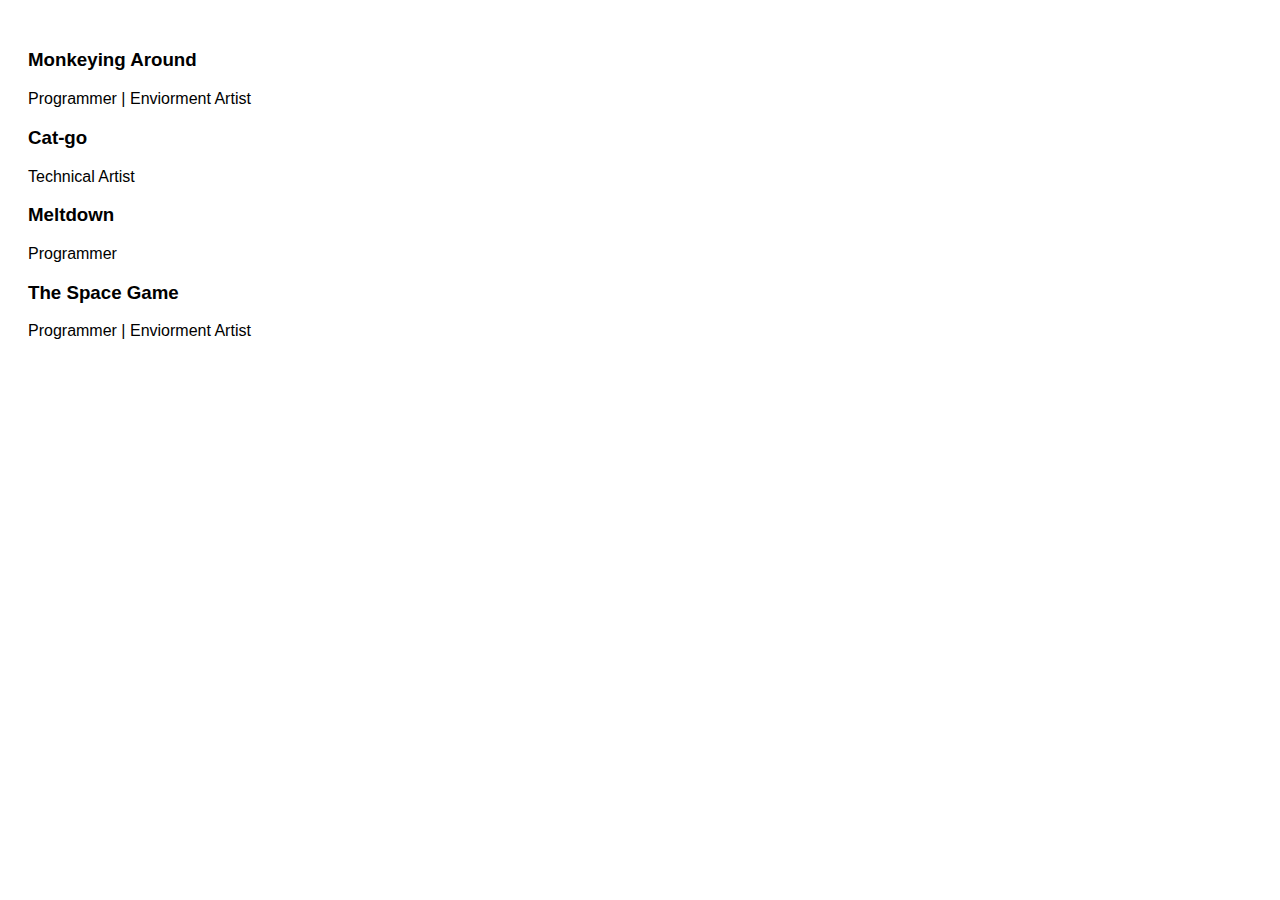
<file: projects.html>
<!DOCTYPE html>
<html lang="en">
<head>
    <meta charset="UTF-8">
    <meta name="viewport" content="width=device-width, initial-scale=1.0">
    <title>Project Details</title>
    <style>
        body {
            font-family: Arial, sans-serif;
            padding: 20px;
        }
        img, video {
            max-width: 100%;
            height: auto;
        }
    </style>
</head>
<body>
    <h1 id="project-title"></h1>
    <p id="project-description"></p>
    <!-- <img id="project-image" alt="Project Image" /> -->
    <!-- <video id="project-video" controls></video> -->

    <script>
   const csvFile = './data/projects.csv'; // Path to your local CSV file

    fetch(csvFile)
    .then(response => response.text())
    .then(csvText => {
        const projects = csvToObjects(csvText); // Parse CSV data into objects
        renderData(projects); // Pass parsed data to render function
    });

    function csvToObjects(csv) {
    const rows = csv.split("\n").filter(row => row.trim() !== ""); // Split into rows and remove empty lines
    const headers = rows[0].split(",").map(header => header.trim()); // Get headers from the first row
    return rows.slice(1).map(row => {
        const values = row.split(",").map(value => value.trim()); // Split row into values
        return headers.reduce((obj, header, index) => {
        obj[header] = values[index]; // Map headers to corresponding values
        return obj;
        }, {});
    });
    }

    function renderData(data) {
    const container = document.getElementById('project-description');
    container.innerHTML = ""; // Clear existing content

    data.forEach(item => {
        console.log("Data: ", data);
        const projectDiv = document.createElement('div');
        projectDiv.className = "project";

        projectDiv.innerHTML = `
        <h3>${item.name}</h3>
        <p>${item.overview}</p>
        <p>${item.roles}</p>
            `;
        container.appendChild(projectDiv);
    });
    }

    </script>
</body>
</html>
</file>
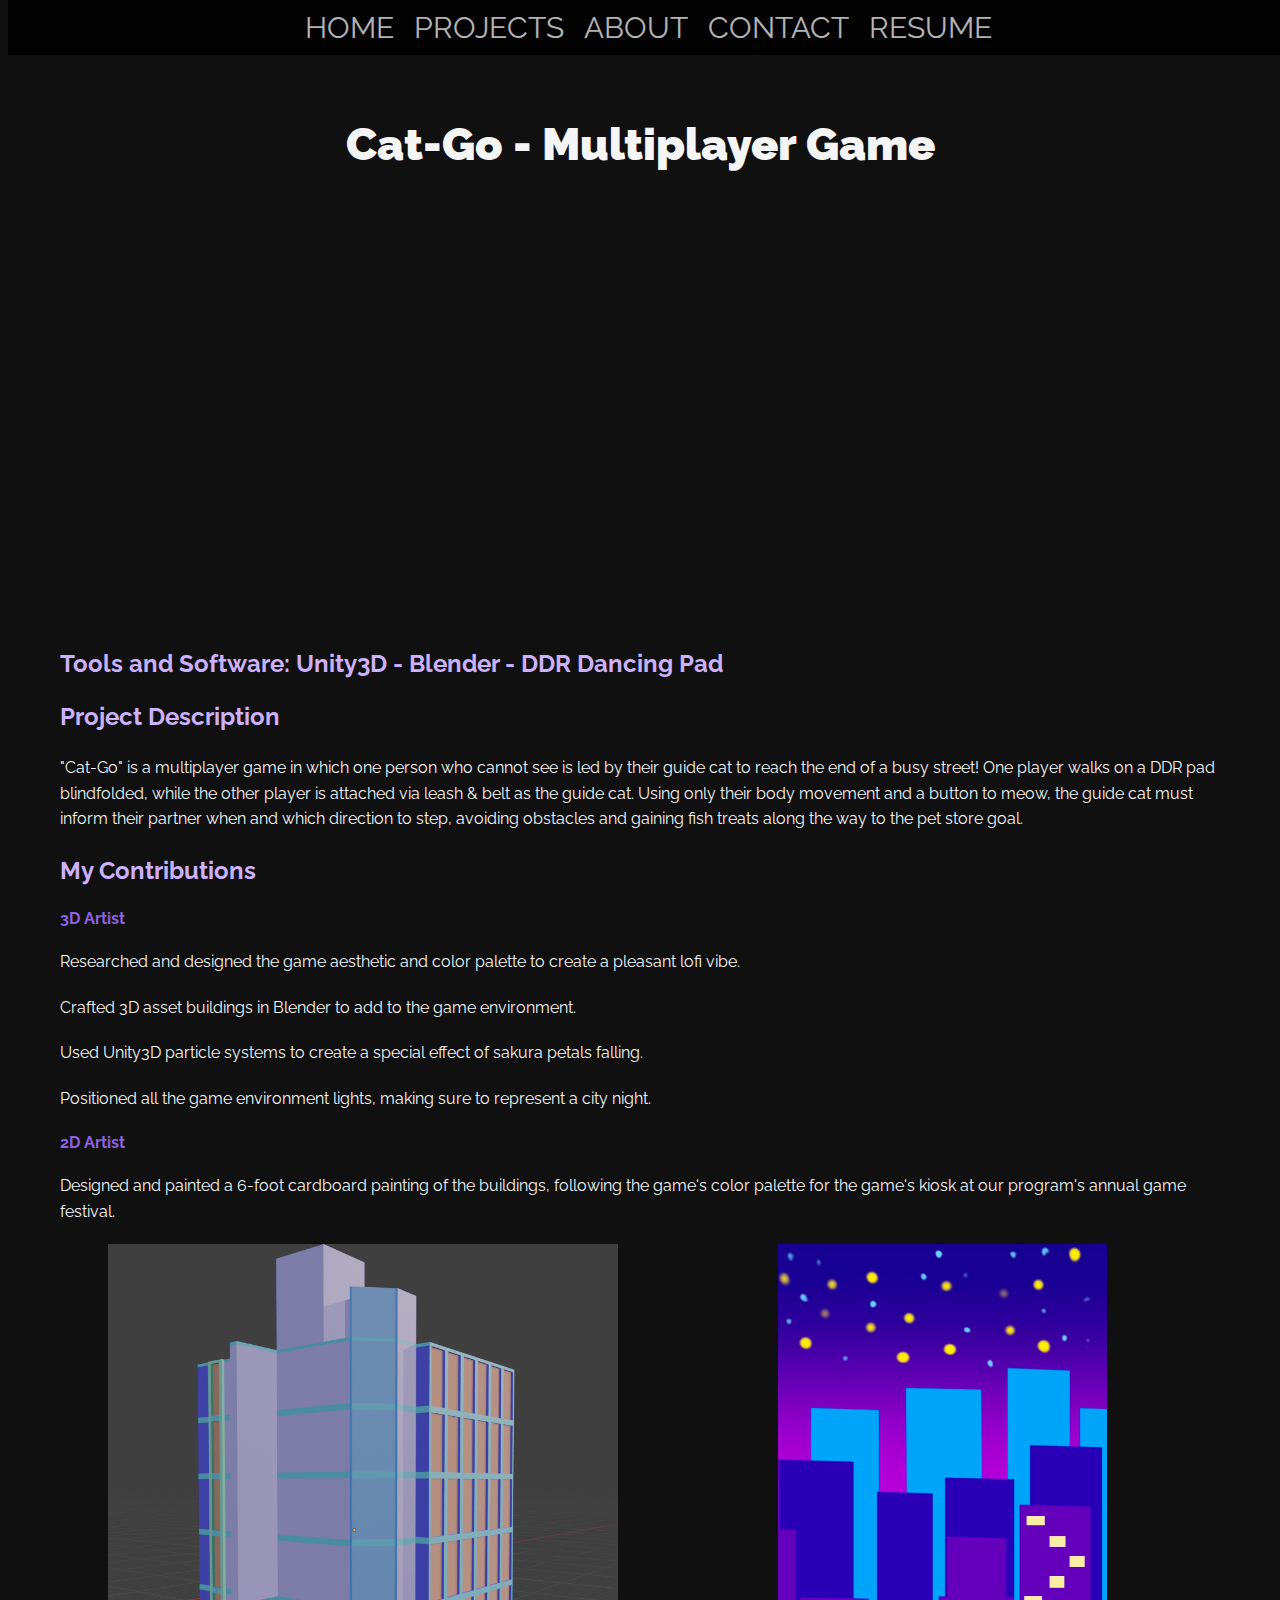
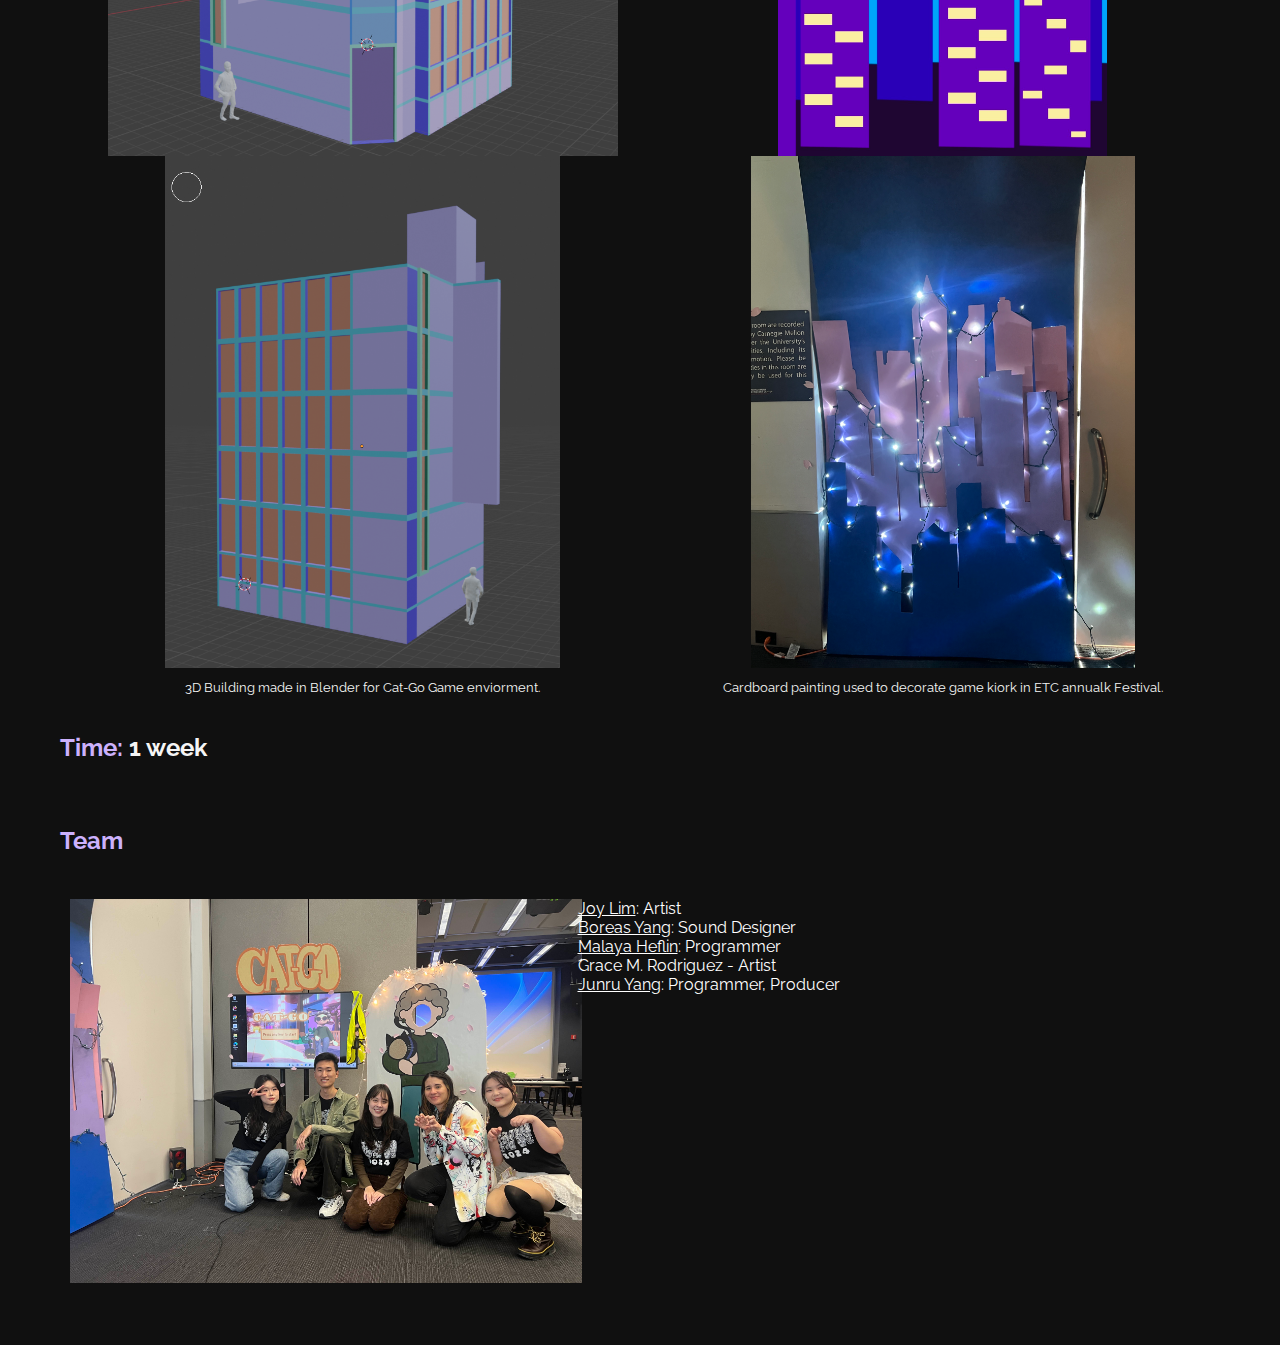
<file: projects/Cat_Go.html>
<!DOCTYPE html>
<html lang="en">
  <head>
    <meta charset="UTF-8" />
    <meta name="viewport" content="width=device-width, initial-scale=1.0" />
    <meta
      name="description"
      content="Grace M Rodriguez-Gomez - Project Page"
    />
    <meta
      name="keywords"
      content="portfolio, projects, game development, technical artist"
    />
    <meta name="author" content="Grace M Rodriguez-Gomez" />
    <title>Cat-Go</title>
    <!-- Favicon -->
    <link rel="icon" type="image/png" href="../images/favicon.png" />
    <!-- Main CSS -->
    <link rel="stylesheet" href="../css/index.css" />
    <!-- Additional CSS for project page -->
     <!-- JS scripts -->
    <script src="../js/index.js"></script>
    <script async src="../js/components/nav-bar.js"></script>
  </head>
  <body>
    <!-- Navigation -->
    <navbar-component></navbar-component>

    <!-- Project Page Content -->
    <div class="project-page">
      <div class="section-header">
        <span class="color">Cat-Go</span> - Multiplayer Game
        <span class="header-caption"></span>
      </div>

      <!-- Video Section -->
      <div class="video-section">
        <div class="iframe-container">
          <iframe class="responsive-iframe" src="https://youtube.com/embed/WN8jeP-bjcA?si=r068iJKS9WujghEy" title="Cat-Go Promo Video" frameborder="0" allow="accelerometer; autoplay; clipboard-write; encrypted-media; gyroscope; picture-in-picture; web-share" referrerpolicy="strict-origin-when-cross-origin" allowfullscreen></iframe>
        </div>
      </div>
      <h3>Tools and Software: <span class="color-white"></span>Unity3D - Blender - DDR Dancing Pad</h3>
      <!-- Project Description -->
      <div class="description-section">
        <h3>Project Description</h3>
        <p>
            "Cat-Go" is a multiplayer game in which one person who cannot see is led by their guide cat to reach the end of a busy street! One player walks on a DDR pad blindfolded, while the other player is attached via leash & belt as the guide cat. Using only their body movement and a button to meow, the guide cat must inform their partner when and which direction to step, avoiding obstacles and gaining fish treats along the way to the pet store goal. 
        </p>
      </div>

      <!-- My Role Section -->
      
      <div class="role-section">
        <h3>My Contributions</h3>
        <h4><span class="color-purple">3D Artist</span> </h4>
        <p>Researched and designed the game aesthetic and color palette to create a pleasant lofi vibe.</p>
        <p>Crafted 3D asset buildings in Blender to add to the game environment.</p>
        <p>Used Unity3D particle systems to create a special effect of sakura petals falling.</p>
        <p>Positioned all the game environment lights, making sure to represent a city night.</p>
        <h4><span class="color-purple">2D Artist</span> </h4>
        <p>Designed and painted a 6-foot cardboard painting of the buildings, following the game's color palette for the game's kiosk at our program's annual game festival.</p>
      </div>  
       <div class="project-page-media">
        <div class="project-page-images">
            <img src="../images/projects/Cat-Go/building1.png" alt="3D Building made in Blender">
            <img src="../images/projects/Cat-Go/building2.png" alt="3D Building made in Blender">
            <p>3D Building made in Blender for Cat-Go Game enviorment.</p>
        </div>  
          <div class="project-page-images">
            <img src="../images/projects/Cat-Go/DecorationDraft.jpg" alt="Draft ">
            <img src="../images/projects/Cat-Go/BackgroundArt.JPG" alt="3D Building made in Blender">
            <p>Cardboard painting used to decorate game kiork in ETC annualk Festival.</p>
        </div> 
      </div>

    <div class="video-section">
        <!-- <div class="iframe-container">
          <iframe class="responsive-iframe" src="https://youtube.com/embed/A2MrkH7yo_s?si=7t922TIZjXifL5yO" title="Cat-Go Play Through" frameborder="0" allow="accelerometer; autoplay; clipboard-write; encrypted-media; gyroscope; picture-in-picture; web-share" referrerpolicy="strict-origin-when-cross-origin" allowfullscreen></iframe>
        </div> -->
    </div>
    <h3>Time: <span class="color-white">1 week</span></h3>
      <!-- Team Section 
       TODO: Fix Team style and margin
      -->


      <div class="team-section">
        <h3>Team</h3>
          <div class="project-team-members">  
            <div class="project-page-image">
                <img src="../images/projects/Cat-Go/TeamPhoto.jpg" alt="Team Photo">
            </div>
            <ul>
              <li><a href="https://www.linkedin.com/in/joylimljx/">Joy Lim</a>: Artist</li>
              <li><a href="https://bobogameorg.wordpress.com/">Boreas Yang</a>: Sound Designer</li>
              <li><a href="https://malayaheflin.github.io/">Malaya Heflin</a>: Programmer</li>
              <li>Grace M. Rodriguez - Artist</li>
              <li><a href="https://www.linkedin.com/in/junru-yang-etcgrad2026/">Junru Yang</a>: Programmer, Producer</li>
            </ul>
          </div>
      </div>
  </div>
  </div>
  </body>
</html>
</file>
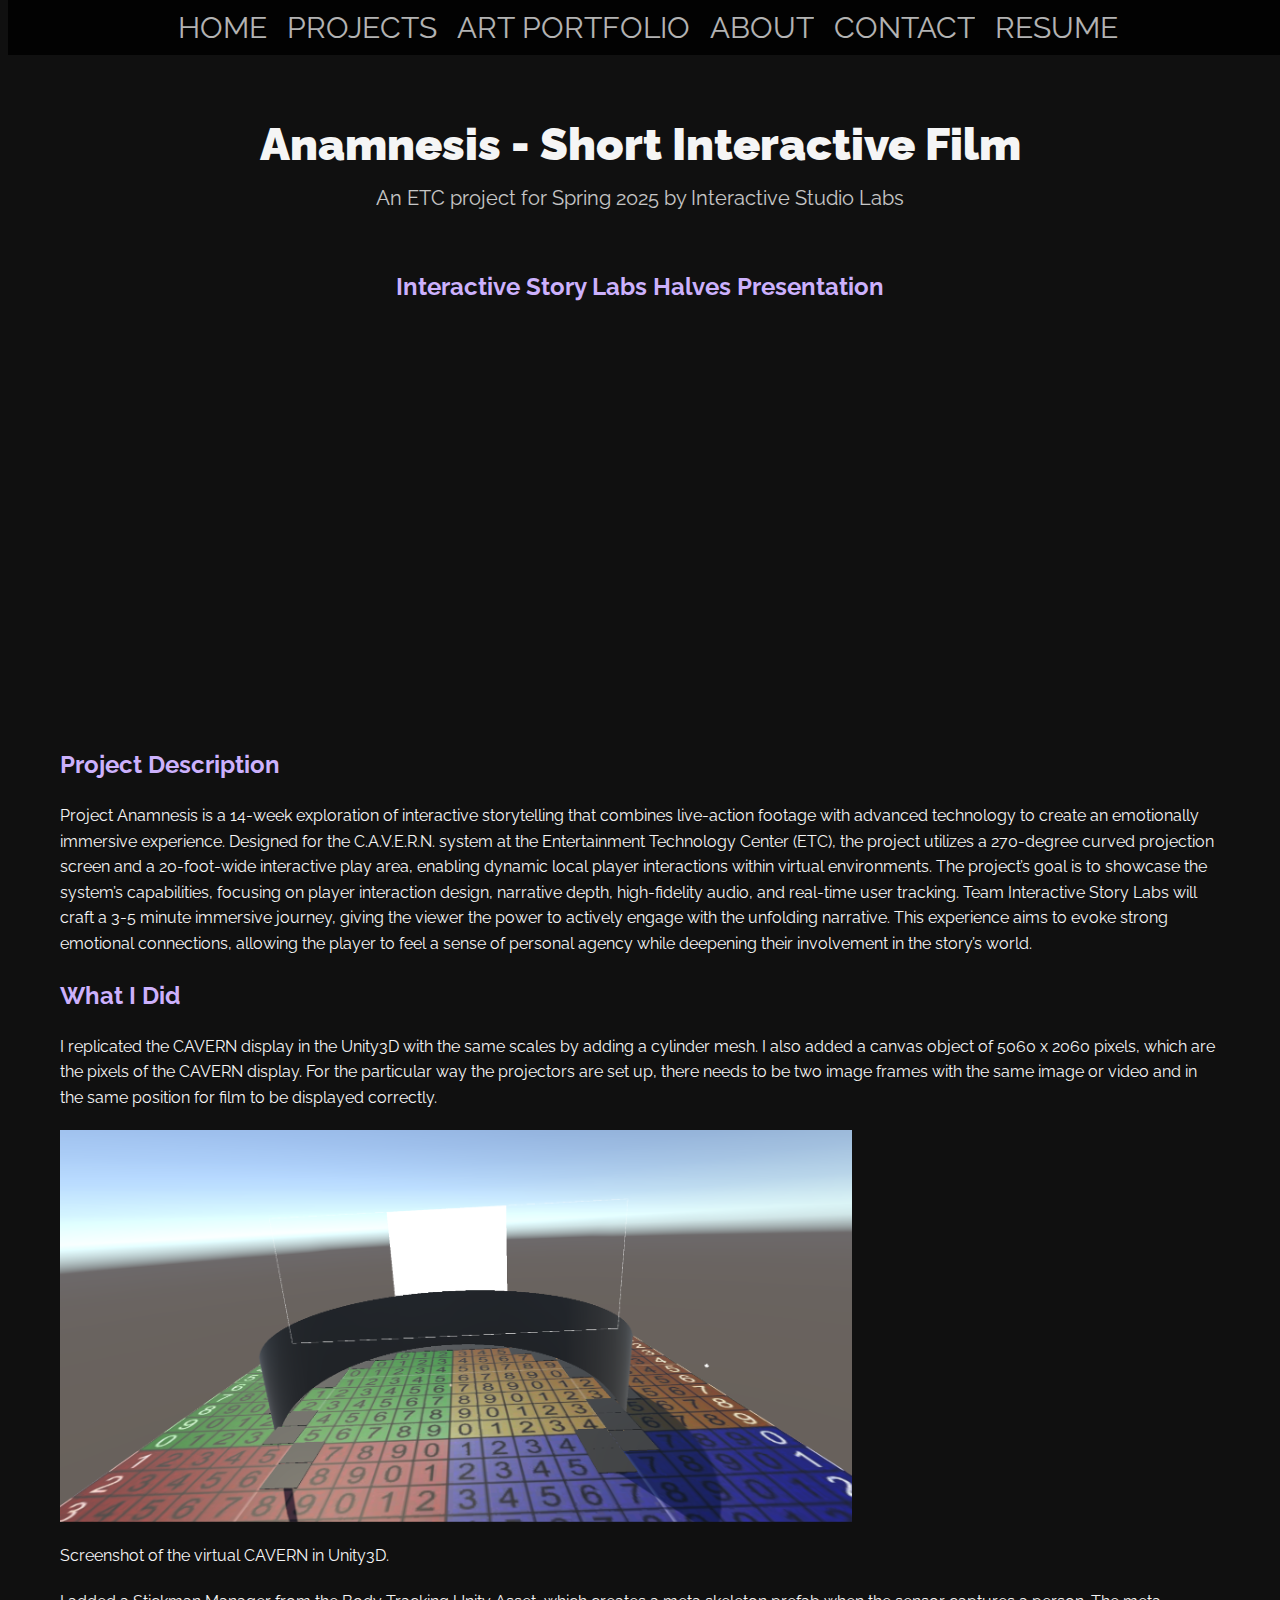
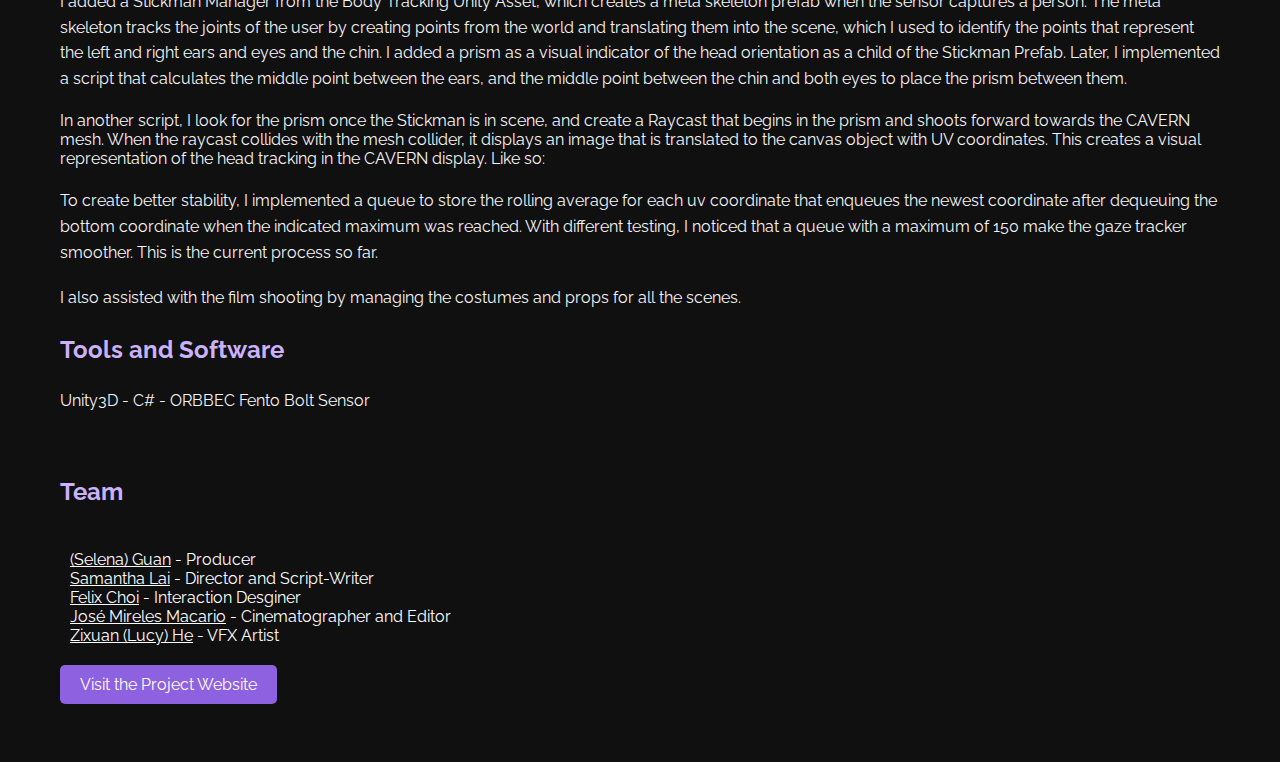
<file: projects/project_Anamnesis.html>
<!DOCTYPE html>
<html lang="en">
  <head>
    <meta charset="UTF-8" />
    <meta name="viewport" content="width=device-width, initial-scale=1.0" />
    <meta
      name="description"
      content="Grace M Rodriguez-Gomez - Project Page"
    />
    <meta
      name="keywords"
      content="portfolio, projects, game development, technical artist"
    />
    <meta name="author" content="Grace M Rodriguez-Gomez" />
    <title>Anamenesis - Grace M Rodriguez-Gomez</title>
    <!-- Favicon -->
    <link rel="icon" type="image/png" href="../images/favicon.png" />
    <!-- Main CSS -->
    <link rel="stylesheet" href="../css/index.css" />
    <!-- Additional CSS for project page -->
  </head>
  <body>
    <!-- Navigation -->
    <div id="navigation-content">
      <div id="navbar-links" class="navigation-links">
        <a href="../index.html" data-text="HOME" id="home-link">HOME</a>
        <a href="./index.html#projects" data-text="PROJECTS" id="home-link">PROJECTS</a>
        <a href="./art-gallery.html" data-text="PORTFOLIO" id="portfolio-link">ART PORTFOLIO</a>
        <a href="./index.html#about" data-text="ABOUT" id="about-link">ABOUT</a>
        <a href="./index.html#contact" data-text="CONTACT" id="contact-link">CONTACT</a>
        <a href="https://drive.google.com/file/d/1jDiT6LBT8F3XrnhIf0IYOXThO4Rs0mbH/view?usp=sharing" data-text="RESUME" id="about-link">RESUME</a>
      </div>
      <div class="menubar">
        <span class="first-span"></span>
        <span class="second-span"></span>
        <span class="third-span"></span>
      </div>
    </div>

    <!-- Project Page Content -->
    <div class="project-page">
      <div class="section-header">
        <span class="color">Anamnesis</span> - Short Interactive Film
        <span class="header-caption">An ETC project for Spring 2025 by <span class="color">Interactive Studio Labs</span></span>
      </div>

      <!-- Video Section -->
      <div class="video-section">
        <h3>Interactive Story Labs Halves Presentation</h3>
        <div class="iframe-container">
          <iframe class="responsive-iframe" src="https://www.youtube.com/embed/sSdH6JrSYcg?start=6292&end=7492" title="Interactive Story Labs Halves Presentation" frameborder="0" allow="accelerometer; autoplay; clipboard-write; encrypted-media; gyroscope; picture-in-picture; web-share" referrerpolicy="strict-origin-when-cross-origin" allowfullscreen></iframe>
        </div>
      </div>

      <!-- Project Description -->
      <div class="description-section">
        <h3>Project Description</h3>
        <p>
          Project Anamnesis is a 14-week exploration of interactive storytelling that combines live-action footage with advanced technology to create an emotionally immersive experience. Designed for the C.A.V.E.R.N. system at the Entertainment Technology Center (ETC), the project utilizes a 270-degree curved projection screen and a 20-foot-wide interactive play area, enabling dynamic local player interactions within virtual environments.
          The project’s goal is to showcase the system’s capabilities, focusing on player interaction design, narrative depth, high-fidelity audio, and real-time user tracking. Team Interactive Story Labs will craft a 3-5 minute immersive journey, giving the viewer the power to actively engage with the unfolding narrative. This experience aims to evoke strong emotional connections, allowing the player to feel a sense of personal agency while deepening their involvement in the story’s world.
        </p>
      </div>

      <!-- Screenshot Section -->
      <!-- <div class="screenshot-section">
        <img src="../images/projects/project1-screenshot1.jpg" alt="Project 1 Screenshot 1" />
        <p>Description of what is shown in the screenshot.</p>
        <img src="../images/projects/project1-screenshot2.jpg" alt="Project 1 Screenshot 2" />
        <p>Description of what is shown in the screenshot.</p>
      </div> -->

      <!-- My Role Section -->
      <div class="role-section">
        <h3>What I Did</h3>
        <p>
          I replicated the CAVERN display in the Unity3D with the same scales by adding a cylinder mesh. I also added a canvas object of 5060 x 2060 pixels, which are the pixels of the CAVERN display. For the particular way the projectors are set up, there needs to be two image frames with the same image or video and in the same position for film to be displayed correctly. 
        </p>
        <div class="project-page-image">
          <img src="../images/projects/InteractiStoryLabs/VirtualCavern.png" alt="A 3D cylinder mesh on a plane with uv coordinates.">
          <p>Screenshot of the virtual CAVERN in Unity3D.</p>
        </div>  
        <p>
          I added a Stickman Manager from the Body Tracking Unity Asset, which creates a meta skeleton prefab when the sensor captures a person. The meta skeleton tracks the joints of the user by creating points from the world and translating them into the scene, which I used to identify the points that represent the left and right ears and eyes and the chin. I added a prism as a visual indicator of the head orientation as a child of the Stickman Prefab. Later, I implemented a script that calculates the middle point between the ears, and the middle point between the chin and both eyes to place the prism between them. 
        </p>

        </p>
        In another script, I look for the prism once the Stickman is in scene, and create a Raycast that begins in the prism and shoots forward towards the CAVERN mesh. When the raycast collides with the mesh collider, it displays an image that is translated to the canvas object with UV coordinates. This creates a visual representation of the head tracking in the CAVERN display. Like so:
        </p>

        <!-- [gif of head tracking] -->

        <p>
        To create better stability, I implemented a queue to store the rolling average for each uv coordinate that enqueues the newest coordinate after dequeuing the bottom coordinate when the indicated maximum was reached. With different testing, I noticed that a queue with a maximum of 150 make the gaze tracker smoother. This is the current process so far. 
        </p>

        <p>I also assisted with the film shooting by managing the costumes and props for all the scenes.</p> 

        <!-- <img src="../images/projects/InteractiStoryLabs/Week1 Test.png" alt="Project 1 Role Image" /> -->
        <h3>Tools and Software</h3>
        <p>Unity3D - C# - ORBBEC Fento Bolt Sensor </p>
      </div>

      <!-- Team Section -->
      <div class="team-section">
          <h3>Team</h3>
          <div class="project-team-members">  
            <ul>
              <li><a href="https://ikiteisland.com/Zhiying">(Selena) Guan</a> - Producer</li>
              <li><a href="https://archinect.com/Samantha-Lai">Samantha Lai</a> - Director and Script-Writer</li>
              <li><a href="https://www.felixchoi.design/">Felix Choi</a> - Interaction Desginer</li>
              <li><a href="https://pacomireles.myportfolio.com/">Jos&#233; Mireles Macario</a> - Cinematographer and Editor</li>
              <li><a href="https://www.artstation.com/zixuanhe">Zixuan (Lucy) He</a> - VFX Artist</li>
            </ul>
      </div>
      </div>

      <!-- Website Link -->
      <div class="website-section">
        <a href="https://projects.etc.cmu.edu/interactive-story-labs/" class="website-link" target="_blank">Visit the Project Website</a>
      </div>
    </div>

    <!-- Scripts -->
    <script src="../js/index.js"></script>
  </body>
</html>
</file>
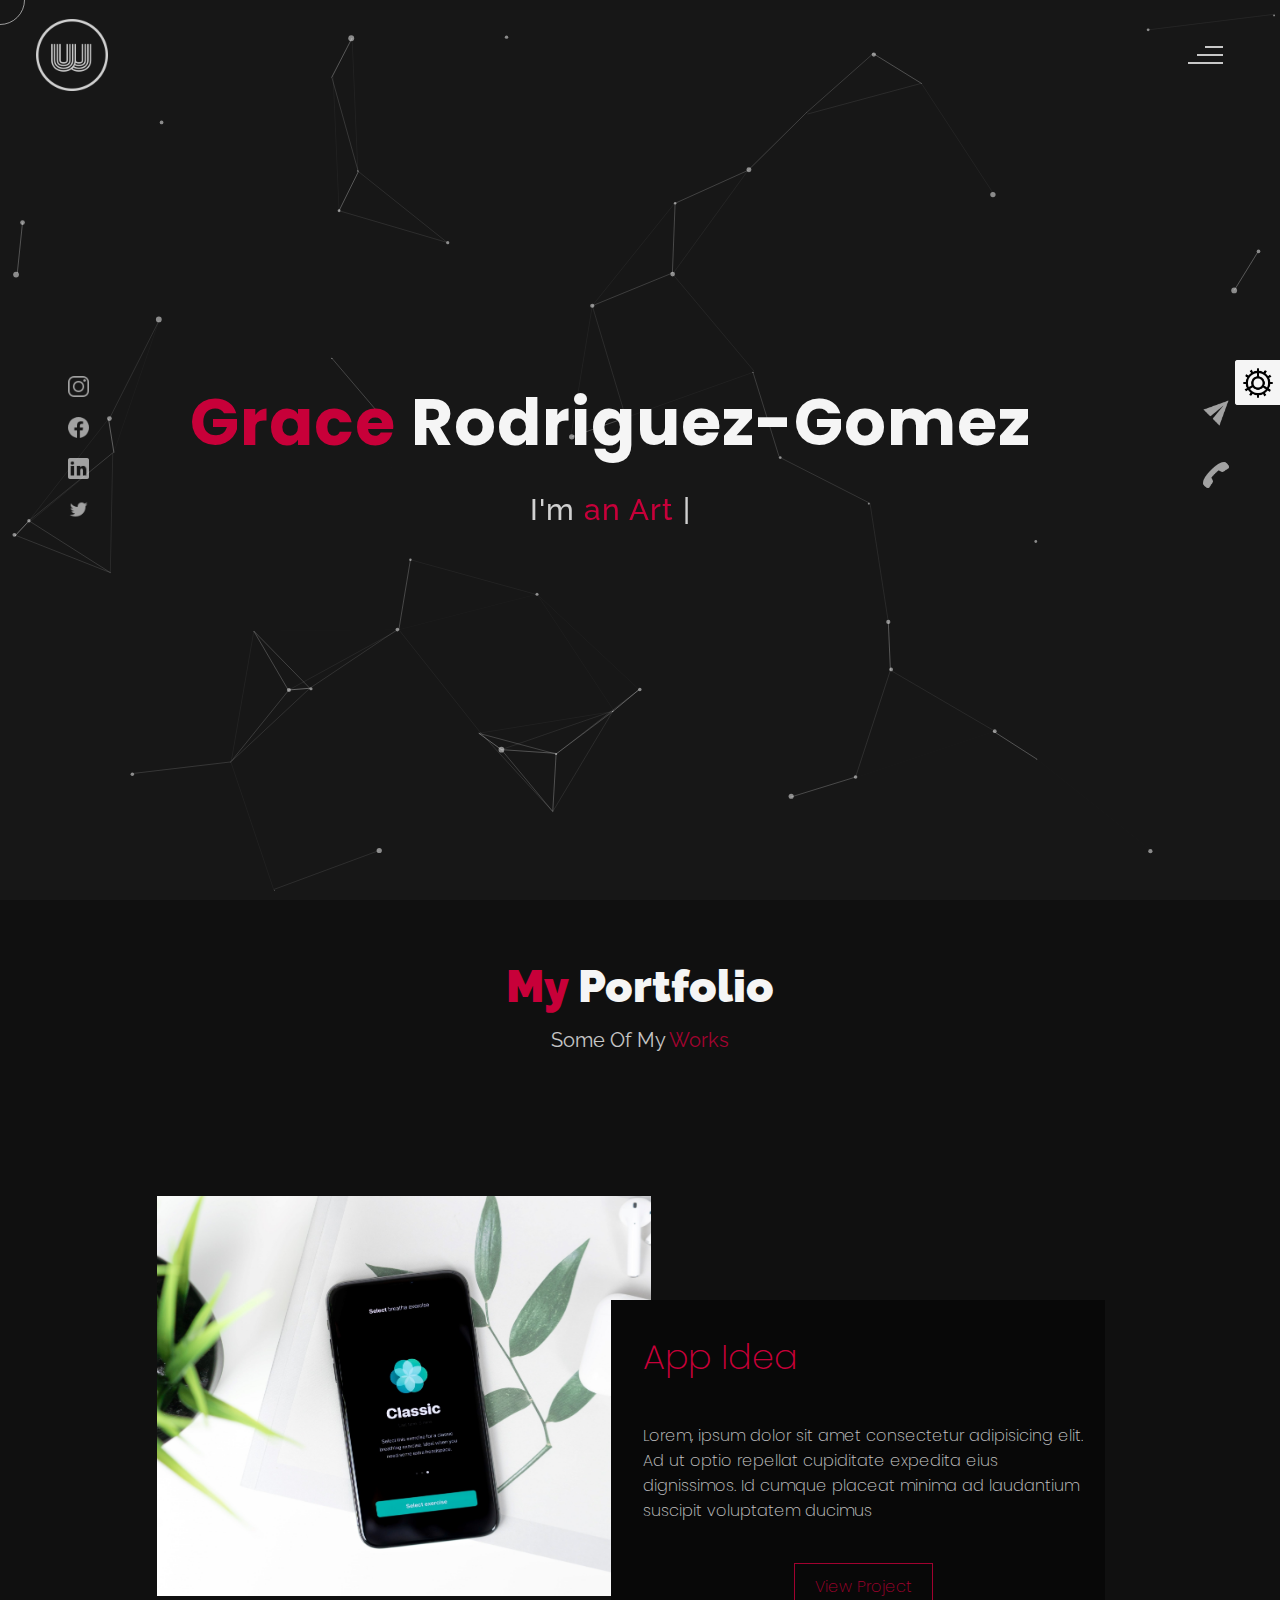
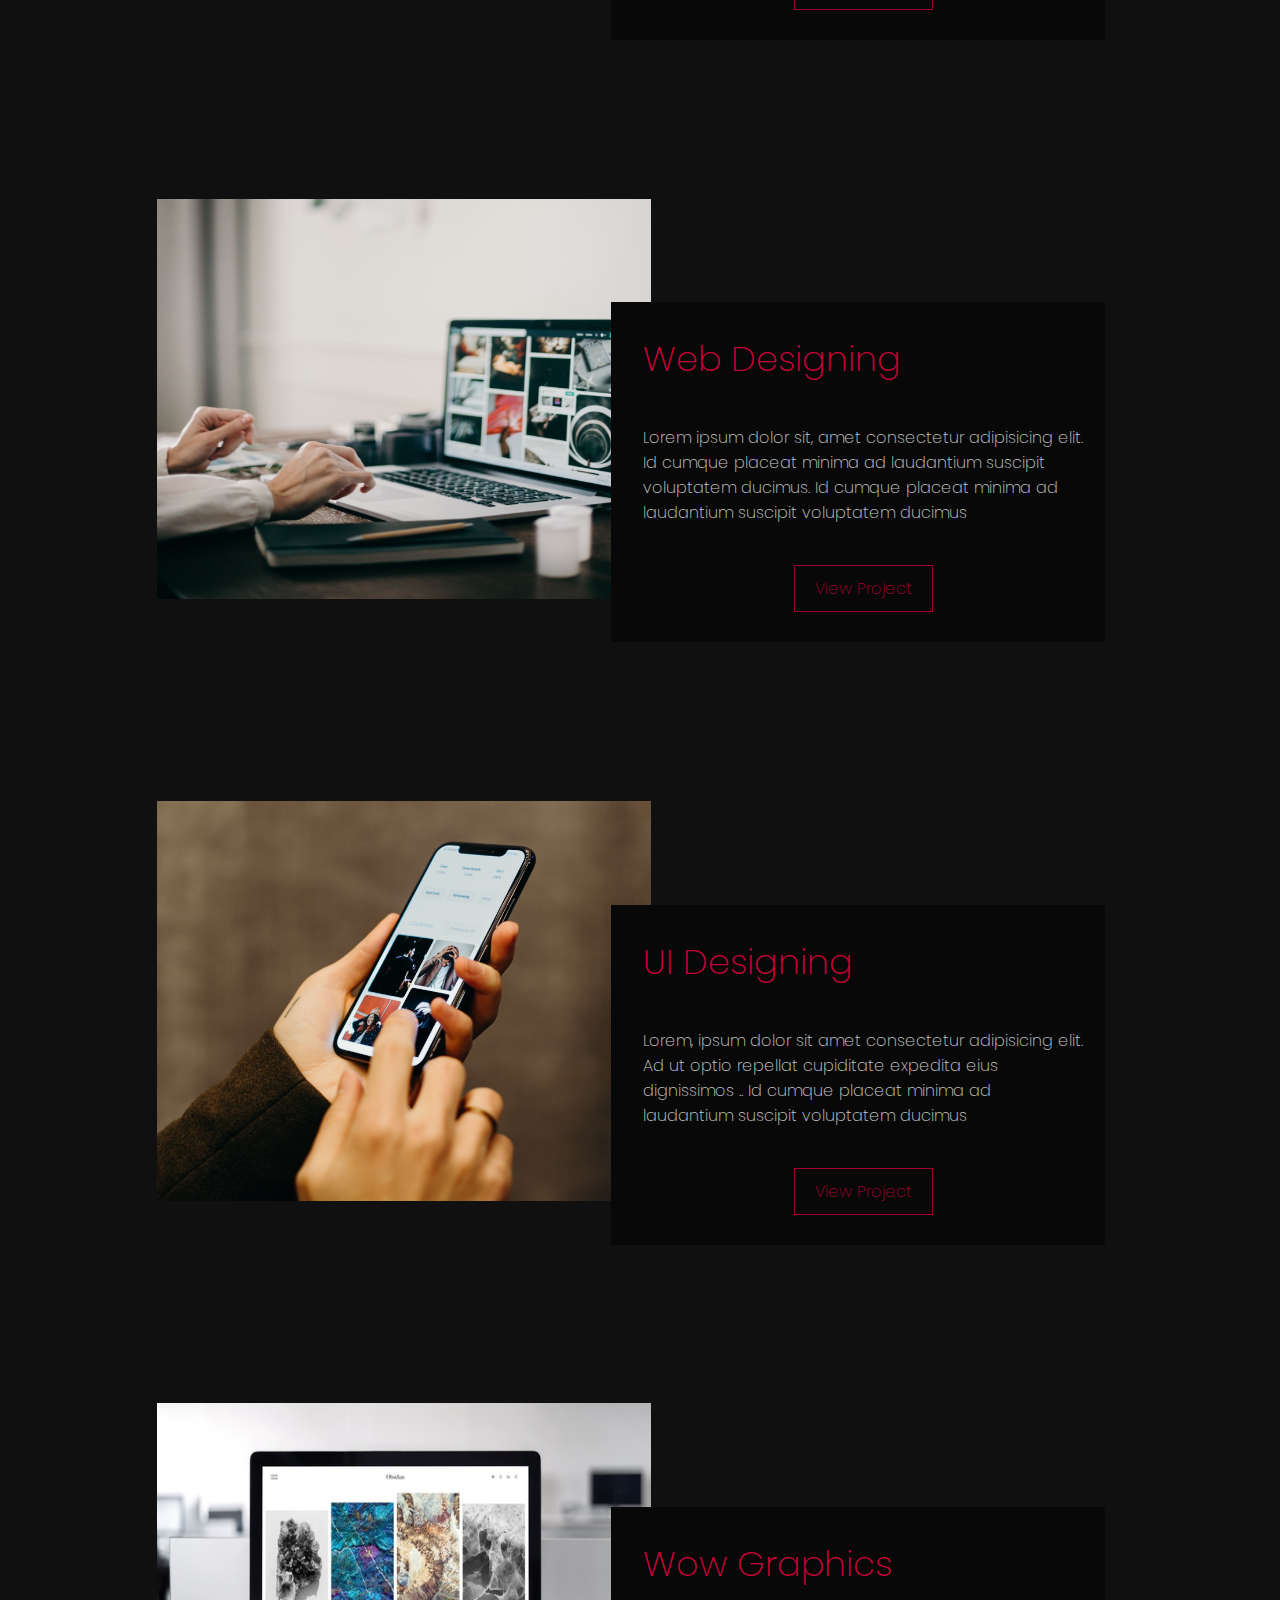
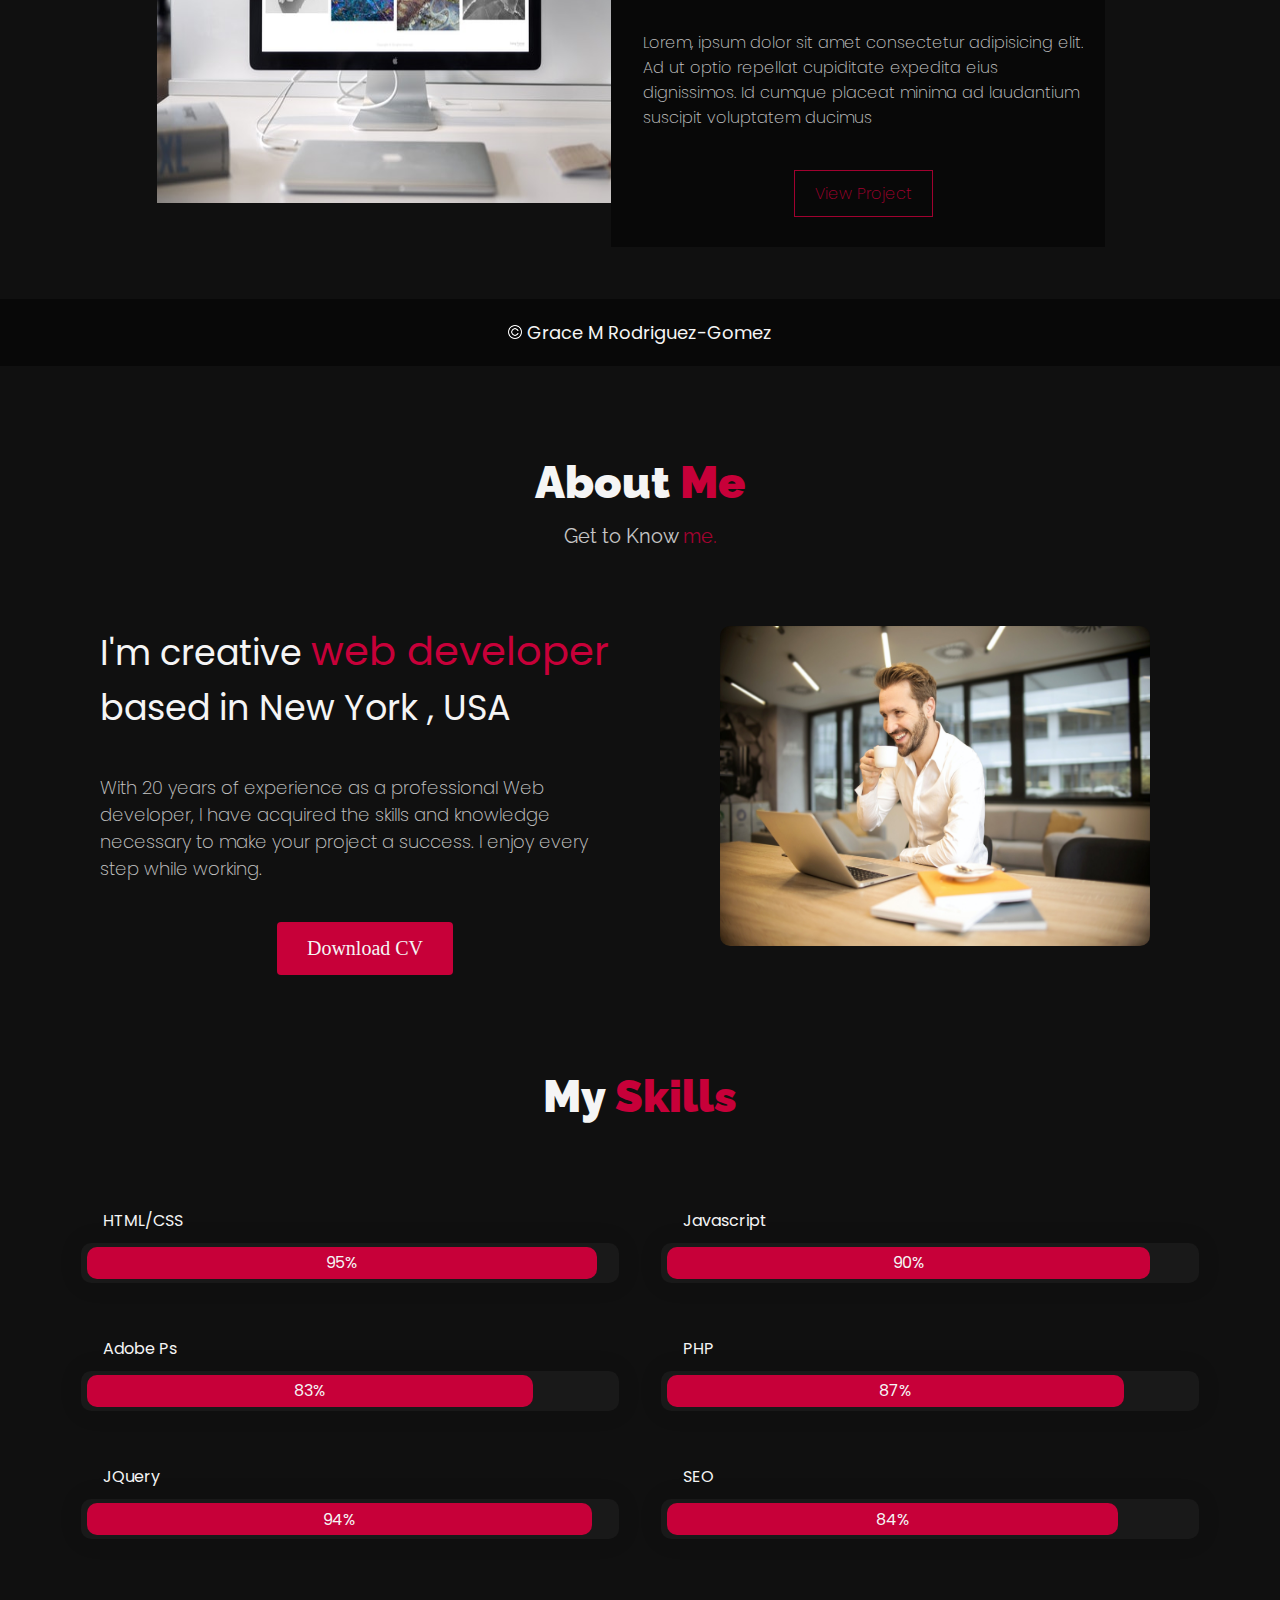
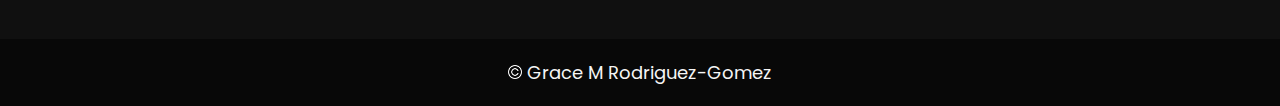
<file: themes/theme-particle.html>
<!DOCTYPE html>
<html lang="en">
<head>
    <meta charset="UTF-8">
    <meta name="viewport" content="width=device-width, initial-scale=1.0">
    <meta name="description" content="Grace M Rodriguez-Gomez - Personal Portfolio Website" />
	<meta name="keywords" content="business card, creative, creative portfolio, cv theme, online resume, personal, portfolio, professional cv, responsive portfolio, resume, resume theme, vcard" />
	<meta name="author" content="willy wonka" />
    <title>Grace M Rodriguez-Gomez - Personal Portfolio Website</title>
  <!--favicon-img--> 
   <link rel="icon" type="image/png" href="images/favicon.png">
   <!--favicon-img-->
   <!--main css file should not be removed -->
    <link rel="stylesheet" href="css/index.css">
    <!--main css file-->
    <script src="https://cdnjs.cloudflare.com/ajax/libs/gsap/3.2.6/gsap.min.js"></script>
</head>
<body>
    <!--contains all the div-->
    <div id="all">
    <!--mouse  follower-->
        <div class="cursor"></div>
    <!--mouse  follower-->
    <!--loader-->
        <div id="loader">
            <span class="color">Grace</span>Rodriguez
        </div>
    <!--loader-end-->
    <!--link-screen-->
        <div id="breaker">
        </div>
        <div id="breaker-two">
        </div>
    <!--link-screen-->
        <!--Main-Section-->
        <!--Navigator-fullscreen-->
        <div id="navigation-content">
            <div class="logo">
                <img src="images/willy wonka logo.png" alt="logo">
            </div>
            <div class="navigation-close">
                <span class="close-first"></span>
                <span class="close-second"></span>
            </div>
            <div class="navigation-links">
                <a href="#" data-text="HOME" id="home-link" >HOME</a>
                <a href="#" data-text="PORTFOLIO" id="portfolio-link">PORTFOLIO</a>
                <a href="#" data-text="ABOUT" id="about-link" >ABOUT</a>
                <a href="#" data-text="CV" id="about-link" >CV</a>
                <a href="#" data-text="CONTACT" id="contact-link" >CONTACT</a>
            </div>
        </div>
        <!--Navigator-Fullscreen END-->
          <!--Home Page-->
        <!--Menubar-->
        <div id="navigation-bar">
            <img src="images/willy wonka logo.png" alt="logo">
            <div class="menubar">
                <span class="first-span"></span>
                <span class="second-span"></span>
                <span class="third-span"></span>
            </div>
        </div>
        <!--Menubar End-->
          <!--Header-->
        <div id="header">
            <div id="particles"></div>
              <!--Social Media Links-->
            <div class="social-media-links">
               <a href="#"><img src="images/instagram logo.png" class="social-media" alt="instagram-logo"></a><!--Your instagram homepage link inser in place of "#"-->
                <a href="#"><img src="images/facebook logo.png" class="social-media" alt="facebook-logo"></a>
                <a href="#"><img src="images/linkedin logo.png" class="social-media" alt="linkedin-logo"></a>
                <a href="#"><img src="images/twitter logo.png" class="social-media" alt="twitter-logo"></a>

            </div>
            <!--Social Media Links end-->
            <div class="header-content">
                <div class="header-content-box">
                <div class="firstline"><span class="color">Grace </span>Rodriguez-Gomez</div>
                <div class="secondline">
                I'm
            <span class="txt-rotate color" data-period="1200"data-rotate='[ "an Artist.", "a Developer.", "a Creator." ]'></span>
            <span class="slash">|</span>
        </div>
                    <div class="contact">
                <a href="Mailto:#"><img src="images/mail.png" alt="email-pic" class="contactpic"></a><!--Your email Id write in place of "#"-->
                <a href="Tel:#"><img src="images/call.png" alt="phone-pic" class="contactpic"></a><!--Your telephone number Id write in place of "#"-->
                    </div>    
            </div>
            </div>
            <!--header image-->
            <div class="header-image">
            </div>
            <!--header image end-->
        </div>
           <!--Header End-->

        <!--HomePage End-->
        <!--Main-Section End-->

                <!--portfolio-->
                <div id="portfolio">
                    <div class="color-changer">
                        <div class="color-panel">
                            <img src="images/gear.png" alt="">
                        </div>
                        <div class="color-selector">
                            <div class="heading">Custom Colors</div>
                            <div class="colors">
                                <ul >
                                <li>
                                    <a href="#0" class="color-red " title="color-red"></a>
                                </li>
                                <li>
                                    <a href="#0" class="color-purple" title="color-purple"></a>
                                </li>
                                <li>
                                    <a href="#0" class="color-malt" title="color-malt"></a>
                                </li>
                                <li>
                                    <a href="#0" class="color-green" title="color-green"></a>
                                </li>
                                <li>
                                    <a href="#0" class="color-blue" title="color-blue"></a>
                                </li>
                                <li>
                                    <a href="#0" class="color-orange" title="color-orange"></a>
                                </li>
                                </ul>
                            </div>
                        </div>
                        </div>
                    <div class="portfolio-header"> <span class="color"> My </span> Portfolio
                    <span class ="header-caption"> Some Of My <span class="color"> Works</span></span></div>
                     <div id="portfolio-content">
                         <div class="portfolio portfolio-first">
                             <div class="portfolio-image">
                                <img src="images/portfolio-first.jpg" alt="portfolio-first">
                             </div>
                             <div class="portfolio-text">
                                 <h2>App Idea</h2>
                                 <p>Lorem, ipsum dolor sit amet consectetur adipisicing elit. Ad ut optio repellat cupiditate 
                                     expedita eius dignissimos. Id cumque placeat minima ad laudantium suscipit voluptatem ducimus</p>
                                 <div class="button"><a href="#"><button><span class="index"> View Project<i class="gg-arrow-right"></i></span></button></a></div>
                             </div>
                         </div>
                         <div class="portfolio portfolio-second">
                            <div class="portfolio-image">
                                <img src="images/portfolio-second.jpg" alt="portfolio-second">
                            </div>
                            <div class="portfolio-text">
                                <h2>Web Designing</h2>
                                <p>Lorem ipsum dolor sit, amet consectetur adipisicing elit. Id cumque placeat minima ad laudantium suscipit
                                     voluptatem ducimus. Id cumque placeat minima ad laudantium suscipit voluptatem ducimus</p>
                                <div class="button"><a href="#"><button><span class="index"> View Project<i class="gg-arrow-right"></i></span></button></a></div>
                            </div>
                        </div>
                     
                        <div class="portfolio portfolio-third">
                            <div class="portfolio-image">
                                <img src="images/portfolio-third.jpg" alt="portfolio-third">
                            </div>
                            <div class="portfolio-text">
                                <h2>UI Designing</h2>
                                <p>Lorem, ipsum dolor sit amet consectetur adipisicing elit. Ad ut optio repellat cupiditate expedita eius dignissimos
                                    .. Id cumque placeat minima ad laudantium suscipit voluptatem ducimus</p>
                                <div class="button"><a href="#"><button><span class="index"> View Project<i class="gg-arrow-right"></i></span></button></a></div>
                            </div>
                        </div>
                        <div class="portfolio portfolio-fourth">
                            <div class=" portfolio-image">
                                <img src="images/portfolio-fourth.jpg" alt="portfolio-fourth">
                            </div>
                            <div class="portfolio-text">
                                <h2>Wow Graphics</h2>
                                <p>Lorem, ipsum dolor sit amet consectetur adipisicing elit. Ad ut optio repellat cupiditate
                                     expedita eius dignissimos. Id cumque placeat minima ad laudantium suscipit voluptatem ducimus</p>
                                <div class="button"><a href="#"><button><span class="index"> View Project<i class="gg-arrow-right"></i></span></button></a></div>
                            </div>
                        </div>
                         </div>
                            <!--copyright-section You Can Remove After Downloading-->
                    <div class="footer">
                        <div class="footer-text">
                            <img src="./images/copyright.png" alt="copyright-img" class="images" height="14px"> Grace M Rodriguez-Gomez
                        </div>
                       </div>
               <!--copyright-section-->
                     </div>
                <!--portfolio end-->

        <!--about-->
        <div id="about">
            <div class="color-changer">
            <div class="color-panel">
                <img src="images/gear.png" alt="">
            </div>
            <div class="color-selector">
                <div class="heading">Custom Colors</div>
                <div class="colors">
                    <ul >
                    <li>
                        <a href="#0" class="color-red " title="color-red"></a>
                    </li>
                    <li>
                        <a href="#0" class="color-purple" title="color-purple"></a>
                    </li>
                    <li>
                        <a href="#0" class="color-malt" title="color-malt"></a>
                    </li>
                    <li>
                        <a href="#0" class="color-green" title="color-green"></a>
                    </li>
                    <li>
                        <a href="#0" class="color-blue" title="color-blue"></a>
                    </li>
                    <li>
                        <a href="#0" class="color-orange" title="color-orange"></a>
                    </li>
                    </ul>
                </div>
            </div>
            </div>
            <!--about content-->
            <div id="about-content">
                <div class="about-header">
                    About <span class="color">Me</span>
                    <span class ="header-caption">Get to Know <span class="color"> me.</span></span>
                </div>
                <div class="about-main">
            <div class="about-first-paragraph wow">
            <!--about description-->
               <span class="about-first-line">
                    I'm creative 
                    <span class="color">web developer</span>
                     based in New York , USA </span>
                     <br>
               <span class="about-second-line"> With 20 years of experience as a professional Web developer, I have acquired the skills and knowledge necessary to make your project a success. I enjoy every step while working.</span>
               <div class="cv">
                <a href="#"><button>Download <span class="colors">CV</span></button></a>
            </div>
            </div>
            <!--about picture-->
            <div class="about-img">
                <img src="images/about.jpg" alt="Your Image">
            </div>
            </div>
    
            </div>

            <div id="skills">
                <div class="skills-header">
                     My <span class="color"> Skills</span>
                </div>
                <div class="skills-content " style="text-align: center;">
                    <div class="skill-html skill">
                        <div class="skill-text">
                    <div class="html">
                        HTML/CSS
                    </div>
                        </div>
                    <div class="html-prog wow prog">
                 <div class="html-progress wow">95%</div>
                    </div>
                    </div>
                    <div class="skill-html skill">
                        <div class="skill-text">
                    <div class="html">
                      Javascript
                    </div>
                        </div>
                    <div class="html-prog wow prog">
                 <div class="js-progress wow">90%</div>
                    </div>
                    </div>
                    <div class="skill-html skill">
                        <div class="skill-text">
                    <div class="html">
                        Adobe Ps
                    </div>
                        </div>
                    <div class="html-prog wow prog">
                 <div class="adobe-progress wow">83%</div>
                    </div>
                    </div>
                    <div class="skill-html skill">
                        <div class="skill-text">
                    <div class="html">
                        PHP
                    </div>
                        </div>
                    <div class="html-prog wow prog">
                 <div class="php-progress wow">87%</div>
                    </div>
                    </div>
                    <div class="skill-html skill">
                        <div class="skill-text">
                    <div class="html">
                        JQuery
                    </div>
                        </div>
                    <div class="html-prog wow prog">
                 <div class="jquery-progress wow">94%</div>
                    </div>
                    </div>
                    <div class="skill-html skill">
                        <div class="skill-text">
                    <div class="html">
                        SEO
                    </div>
                        </div>
                    <div class="html-prog wow prog">
                 <div class="seo-progress wow">84%</div>
                    </div>
                    </div>
                </div>
            </div>
    <!--copyright-section You Can Remove After Downloading-->
            <div class="footer">
             <div class="footer-text">
                 <img src="./images/copyright.png" alt="copyright-img" class="images" height="14px"> Grace M Rodriguez-Gomez
             </div>
            </div>
    <!--copyright-section-->
        </div>
        <!--about end-->
        <!--contact-->
     <div id="contact">
        <div class="color-changer">
            <div class="color-panel">
                <img src="images/gear.png" alt="">
            </div>
            <div class="color-selector">
                <div class="heading">Custom Colors</div>
                <div class="colors">
                    <ul >
                    <li>
                        <a href="#0" class="color-red " title="color-red"></a>
                    </li>
                    <li>
                        <a href="#0" class="color-purple" title="color-purple"></a>
                    </li>
                    <li>
                        <a href="#0" class="color-malt" title="color-malt"></a>
                    </li>
                    <li>
                        <a href="#0" class="color-green" title="color-green"></a>
                    </li>
                    <li>
                        <a href="#0" class="color-blue" title="color-blue"></a>
                    </li>
                    <li>
                        <a href="#0" class="color-orange" title="color-orange"></a>
                    </li>
                    </ul>
                </div>
            </div>
            </div>
         <div class="contact-header">Contact <span class="color"> Me</span>
        <div class="contact-header-caption"> <span class="color"> Get</span> In Touch.</div></div>
        <div class="contact-content">
            <!--Contact form-->
             <div class="contact-form">
                 <div class="form-header">
                     Message Me
                 </div>
                 <form id="myForm" action="#">
                    <div class="input-line">
                        <input  id="name" type="text" placeholder="Name" class="input-name">
                        <input id="email" type="email" placeholder="Email"  class="input-name">
                    </div>
                    <input type="text" id="subject" placeholder="subject" class="input-subject">
                    <textarea id ="body" class="input-textarea" placeholder="message"></textarea>
                    <button type="button" id ="submit" value="send">Submit</button>
                 </form>
               
             </div>
            <!--Contact form-->
            <!--Contact information-->
             <div class="contact-info">
                <div class="contact-info-header">
                    Contact Info
                </div>
                <div class="contact-info-content">
                <div class="contect-info-content-line">
                    <img src="./images/icon-name.png" class="icon" alt="name-icon">
                    <div class="contact-info-icon-text">
                        <h6>Name</h6>
                        <p>Grace Rodriguez-Gomez</p>
                  </div>
                </div>
                <div class="contect-info-content-line">
                  <img src="./images/icon-location.png" class="icon" alt="location-icon">
                  <div class="contact-info-icon-text">
                      <h6>Location</h6>
                      <p>New York, USA</p>
                </div>
              </div>
              <div class="contect-info-content-line">
                  <img src="./images/icon-phone.png" class="icon" alt="phone-icon">
                  <div class="contact-info-icon-text">
                      <h6>Call</h6>
                      <p>+9865376531</p>
                </div>
              </div>
              
              <div class="contect-info-content-line">
                  <img src="./images/icon-email.png" class="icon" alt="email-icon">
                  <div class="contact-info-icon-text">
                      <h6>Email</h6>
                      <p>Info@example.com</p>
                </div>
              </div>
                </div>
            <!--Contact information end-->
           </div>
        </div>
                    <!--copyright-section You Can Remove After Downloading-->
                    <div class="footer">
                        <div class="footer-text">
                            <img src="./images/copyright.png" alt="copyright-img" class="images" height="14px"> Grace M Rodriguez-Gomez
                        </div>
                       </div>
               <!--copyright-section-->
     </div>
        <!--contact end-->
    </div>
    <!--all the divisions-->
    <script src="js/jquery.min.js"></script>
    <script src="js/particles.js"></script>
    <script src="js/particles.min.js"></script>
    <script src="js/index.js"></script>
    <!--particles script-->
    <script>
  particlesJS("particles", {"particles":{"number":{"value":40,"density":{"enable":true,"value_area":800}},"color":{"value":"#ffffff"},"shape":{"type":"circle","stroke":{"width":0,"color":"#000000"},"polygon":{"nb_sides":5},"image":{"src":"img/github.svg","width":100,"height":100}},"opacity":{"value":0.5,"random":false,"anim":{"enable":false,"speed":1,"opacity_min":0.1,"sync":false}},"size":{"value":3,"random":true,"anim":{"enable":false,"speed":40,"size_min":0.1,"sync":false}},"line_linked":{"enable":true,"distance":150,"color":"#ffffff","opacity":0.4,"width":1},"move":{"enable":true,"speed":6,"direction":"none","random":false,"straight":false,"out_mode":"out","bounce":false,"attract":{"enable":false,"rotateX":600,"rotateY":1200}}},"interactivity":{"detect_on":"canvas","events":{"onhover":{"enable":true,"mode":"repulse"},"onclick":{"enable":true,"mode":"push"},"resize":true},"modes":{"grab":{"distance":400,"line_linked":{"opacity":1}},"bubble":{"distance":400,"size":40,"duration":2,"opacity":8,"speed":3},"repulse":{"distance":200,"duration":0.4},"push":{"particles_nb":4},"remove":{"particles_nb":2}}},"retina_detect":true});
    </script>

</body>
</html>
</file>
<file: css/index.css>
/*!
  * Item: Willy Wonka Theme
  * Description: Personal Portfolio Website Template
  * Author/Developer: Sujal
  * Version: v1
  */
@import url("https://fonts.googleapis.com/css?family=Raleway:300&display=swap");
@import url("https://fonts.googleapis.com/css?family=Monoton&display=swap");
@import url("https://fonts.googleapis.com/css?family=Poppins:500&display=swap");
* {
  box-sizing: border-box;
  font-family: raleway;
}
::-webkit-scrollbar {
  width: 4px;
  color: #c70039;
  transition: all 0.4s ease;
}
::-webkit-scrollbar-thumb {
  background: #c70039;
  border-radius: 4px;
  width: 4px;
  transition: all 0.4s ease;
}
::-webkit-scrollbar-track {
  background: #101010;
  border-radius: 4px;
  width: 4px;
}
input::-webkit-outer-spin-button,
input::-webkit-inner-spin-button {
  -webkit-appearance: none;
  margin: 0;
}

/* Firefox */
input[type="number"] html {
  background: #101010;
}
#loader {
  display: flex;
  align-items: center;
  justify-content: center;
  flex-direction: column;
  height: 100vh;
  position: fixed;
  z-index: 100;
  font-family: poppins;
  background-color: #202020;
  color: whitesmoke;
  font-size: 70px;
  width: 100%;
}
body {
  user-select: none;
  height: auto;
  overflow-x: hidden;
  /* width: 100%; */
  background: #101010;
  
}
#header {
  background: #171717;
  height: 100vh;
  width: 100%;
  overflow: hidden;
  animation: scale 1.5s ease;
  position: relative;
  display: block;
}
#particles {
  position: absolute;
  top: 0;
  left: 0;
  height: 100%;
  width: 100vw;
  background-size: cover;
  background-position: 50% 50%;
  display: block;
}
#navigation-content {
  width: 100%;
  position: fixed;
  top: 0;
  z-index: 5;
  background-color: #020202;
  display: flex;
  align-items: center;
  justify-content: center;
}

#demo-reel {
  height: auto;
  display: flex;
  align-items: center;
  justify-content: center;
  flex-direction: column;
  margin:50px;

}

/* Responsive iframe container */

.iframe-container {
  position: relative;
  overflow: hidden;
  margin: 10px 0;
  width: 50%;
  padding-top: 32.85%; 
  /* 16:9 Aspect Ratio (divide 9 by 16 = 0.5625) */
  /* width: 100%; */
  /* padding-top: 30%; */
}

/* Responsive iframe */
.responsive-iframe {
  position: absolute;
  top: 0;
  left: 0;
  bottom: 0;
  right: 0;
  width: 100%;
  height: 100%;
}

.menubar {
  position: absolute;
  right: 4%;
  top: 40%;
  cursor: pointer;
  opacity: 0.8;
  transition: all 0.4s ease;
  display: none;
  margin: 10px;
}

.menubar span {
  position: relative;
  background-color: transparent;
  height: 2px;
  width: 20px;
  display: block;
  margin: 6px;
  border-radius: 20px;
}
.menubar .first-span {
  width: 35px;
}
.menubar .first-span::before {
  content: "";
  position: absolute;
  height: 100%;
  width: 50%;
  top: 0;
  right: 0;
  background-color: whitesmoke;
  transition: all 0.5s ease;
}
.menubar .second-span {
  width: 35px;
}
.menubar .second-span::before {
  content: "";
  position: absolute;
  height: 100%;
  width: 75%;
  top: 0;
  right: 0;
  background-color: whitesmoke;
  transition: all 0.3s ease;
}
.menubar .third-span {
  width: 35px;
}
.menubar .third-span::before {
  content: "";
  position: absolute;
  height: 100%;
  width: 100%;
  top: 0;
  right: 0;
  background-color: whitesmoke;
  transition: all 0.3s ease;
}
.menubar:hover .second-span::before,
.menubar:hover .first-span::before {
  width: 100%;
}
.menubar:hover {
  opacity: 1;
}
.close-first,
.close-second {
  height: 2px;
  width: 35px;
  background-color: whitesmoke;
  display: block;
  margin: 4px;
  cursor: pointer;
  padding: 1px;
  border-radius: 20px;
}
.close-first {
  transform: rotate(45deg);
}
.close-second {
  transform: rotate(-45deg);
}
.logo img {
  height: 80px;
  position: absolute;
  top: 3%;
  left: 2.5%;
  opacity: 0.8;
  z-index: 2;
  cursor: pointer;
  transition: all 0.4s ease;
}
.logo img:hover {
  opacity: 1;
  transform: rotate(-45deg);
}
.header-image img {
  height: 100vh;
  float: right;
}
.header-image {
  float: right;
  height: auto;
  background-size: cover;
  background-position: center;
  width: 40%;
  height: 100vh;
}
.header-content {
  height: 100vh;
  width: 100%;
  float: left;
  display: flex;
  position: absolute;
  align-items: center;
  justify-content: center;
  color: whitesmoke;
  font-weight: 400;
  letter-spacing: 1px;
  flex-direction: column;
  font-size: 50px;
  z-index: 1;
}
.header-content-box {
  z-index: 2;
  text-align: center;
  height: auto;
  padding-right: 60px;
  width: auto;
}
.header-content .firstline {
  z-index: 2;
  font-weight: 700;
  font-family: poppins;
  font-size: 65px;
}
.header-content .secondline {
  z-index: 2;
  font-size: 30px;
  padding-top: 20px;
  font-weight: 500;
  color: rgb(255, 255, 255, 0.8);
}

.header-gallery {
  padding: 2vh 4vw;
}
.slash {
  animation-name: animateslash;
  animation-duration: 0.8s;
  animation-iteration-count: infinite;
  animation-play-state: running;
}
@keyframes animateslash {
  0% {
    opacity: 1;
    z-index: 2;
  }
  100% {
    opacity: 0;
    z-index: 0;
  }
}
@-webkit-keyframes animateslash {
  0% {
    opacity: 1;
    z-index: 2;
  }
  100% {
    opacity: 0;
    z-index: 0;
  }
}
.social-media-links {
  height: 100vh;
  position: absolute;
  z-index: 2;
  padding: 60px;
  width: auto;
  display: flex;
  flex-direction: column;
  align-items: center;
  justify-content: center;
}
.social-media {
  color: white;
  width: 21px;
  opacity: 0.6;
  margin: 8px;
  transition: all 0.4s ease;
}
.social-media:hover {
  opacity: 1;
  transform: scale(1.1);
}
.navigation-links {
  display: flex;
  justify-content: space-between;
  align-content: space-between;
  font-family: poppins;
}
.navigation-links a {
  padding: 10px;
  text-decoration: none;
  color: white;
  font-size: 30px;
  opacity: 0.7;
  transition: all 0.4s ease;
}
.navigation-links a:hover {
  opacity: 1;
}
.navigation-links a::before {
  content: "";
  position: absolute;
  top: 100%;
  left: 50%;
  display: flex;
  justify-content: center;
  transform: translate(-50%, -20%);
  align-items: center;
  font-size: 5em;
  font-weight: 400;
  font-family: monoton;
  color: rgb(255, 255, 255, 0.1);
  z-index: 1;
  pointer-events: none;
  opacity: 0;
  letter-spacing: 100px;
  transition: all 0.4s ease;
}
.navigation-links a:hover::before {
  content: attr(data-text);
  opacity: 1;
  letter-spacing: 10px;
}
.contact {
  display: flex;
  position: absolute;
  width: 10%;
  right: 0;
  top: 0;
  height: 100%;
  align-items: center;
  justify-content: center;
  flex-direction: column;
  z-index: 3;
}
.contact a {
  z-index: 3;
}
.contact img {
  margin: 10px;
  height: 30px;
  opacity: 0.6;
  transition: all 0.4s ease;
}
.contact img:hover {
  opacity: 1;
  transform: scale(1.1);
}
#breaker {
  height: 100vh;
  width: 200%;
  background-color: #c70039;
  opacity: 1;
  animation: breakeranimate 2s linear;
  display: none;
  transition: all 0.4s ease;
  border-radius: 5px;
  z-index: 10;
  position: fixed;
}
@keyframes breakeranimate {
  0% {
    transform: translateX(-100%);
  }
  50% {
    transform: translateX(0%);
  }
  100% {
    transform: translateX(100%);
  }
}
@-webkit-keyframes breakeranimate {
  0% {
    transform: translateX(-100%);
  }
  50% {
    transform: translateX(0%);
  }
  100% {
    transform: translateX(100%);
  }
}
.color-title-purple {
  color: #8e61e1;
  transition: all 0.4s ease;
}
#about {
  background-color: #101010;
  width: 100%;
  height: auto;
  overflow: hidden;
}
@keyframes scale {
  0% {
    transform: scale(0.6);
  }
  100% {
    transform: scale(1);
  }
}
@-webkit-keyframes breakeranimate {
  0% {
    transform: scale(0.6);
  }
  100% {
    transform: scale(1);
  }
}
#about-content {
  display: flex;
  flex-direction: column;
  align-items: center;
  color: whitesmoke;
  justify-content: center;
  height: auto;
  width: 100%;
  padding: 30px;
}
.section-header {
  height: auto;
  width: 100%;
  text-align: center;
  align-items: center;
  justify-content: center;
  font-size: 45px;
  color: whitesmoke;
  padding: 10px;
  padding-bottom: 30px;
  padding-top: 60px;
  font-weight: 900;
}
.about-first-paragraph {
  color: whitesmoke;
  justify-content: center;
  font-size: 20px;
  font-family: poppins;
  width: 50%;
  padding: 30px;
  font-weight: 400;
}
.about-first-paragraph .color {
  font-size: 40px;
}
.about-first-line {
  font-size: 35px;
  opacity: 1;
  margin-bottom: 10px;
  display: block;
}
.about-second-line {
  opacity: 0.8;
  font-size: 18px;
  font-weight: 200;
}
.about-main {
  display: flex;
  align-items: center;
  justify-content: center;
  width: 100vw;
  height: auto;
  padding-left: 50px;
  padding-right: 50px;
  flex-direction: row;
}
.about-img img {
  width: 100%;
  padding: 30px;
  border-radius: 40px;
}
.about-img {
  width: 40%;
  height: auto;
  padding-top: 10px;
  border-radius: 40px;
}

#about-content a {
  text-decoration: none;
  font-family: aileron;
  font-weight: 400;
  font-size: 35px;
  color: #c70039;
  transition: all 0.4s ease;
}
.cv {
  padding-top: 40px;
}
.cv a button {
  background: transparent;
  border: none;
  padding: 15px 30px;
  color: whitesmoke;
  background: #c70039;
  outline: none;
  font-size: 20px;
  font-family: aileron;
  border-radius: 4px;
  font-weight: 400;
  cursor: pointer;
  position: relative;
  transition: all 0.4s ease;
}
.cv a button:hover {
  opacity: 1;
  transform: scale(1.05);
}

.about-first-paragraph {
  display: flex;
  align-items: center;
  justify-content: center;
  flex-direction: column;
}
.colors {
  color: whitesmoke;
}

#skills {
  width: 100%;
  height: auto;
}

.skills-content {
  height: auto;
  width: 100%;
  display: flex;
  justify-content: center;
}

.skill-html {
  height: auto;
  width: 45%;
  padding: 0%;
  position: relative;
  font-family: poppins;
  color: whitesmoke;
  display: inline-block;
  padding: 1.5%;
  flex-direction: row;
  justify-content: space-evenly;
  flex-wrap: wrap;
}
.skill-text {
  width: 80%;
  position: relative;
  height: 50px;
}
.html {
  display: inline-block;
  position: absolute;
  left: 5%;
  top: 30%;
}
.html-prog {
  width: 100%;
  height: 40px;
  border-radius: 10px;
  background: #191919;
  box-shadow: 0px 0px 25px rgb(0, 0, 0, 0.1);
  position: relative;
  overflow: hidden;
}
.html-progress {
  position: absolute;
  top: 10%;
  left: 1%;
  height: 80%;
  display: flex;
  align-items: center;
  justify-content: center;
  transition: all 0.4s ease;
  width: 95%;
  border-radius: 10px;
  background: #c70039;
}
.js-progress {
  position: absolute;
  top: 10%;
  left: 1%;
  height: 80%;
  display: flex;
  align-items: center;
  font-family: poppins;
  justify-content: center;
  transition: all 0.4s ease;
  width: 90%;
  border-radius: 10px;
  background: #c70039;
}
.adobe-progress {
  position: absolute;
  top: 10%;
  left: 1%;
  height: 80%;
  display: flex;
  align-items: center;
  justify-content: center;
  transition: all 0.4s ease;
  width: 83%;
  border-radius: 10px;
  background: #c70039;
}
.php-progress {
  position: absolute;
  top: 10%;
  left: 1%;
  height: 80%;
  display: flex;
  align-items: center;
  justify-content: center;
  width: 85%;
  border-radius: 10px;
  background: #c70039;
  transition: all 0.4s ease;
}
.jquery-progress {
  position: absolute;
  top: 10%;
  left: 1%;
  height: 80%;
  display: flex;
  align-items: center;
  justify-content: center;
  transition: all 0.4s ease;
  width: 94%;
  border-radius: 10px;
  background: #c70039;
}
.seo-progress {
  position: absolute;
  top: 10%;
  left: 1%;
  height: 80%;
  display: flex;
  align-items: center;
  justify-content: center;
  width: 84%;
  border-radius: 10px;
  transition: all 0.4s ease;
  background: #c70039;
}

.header-caption {
  opacity: 0.8;
  display: block;
  font-size: 20px;
  padding: 8px;
  padding-top: 15px;
  color: whitesmoke;
  font-weight: 400;
}
.portfolio {
  height: auto;
  width: 100%;
  display: flex;
  flex-direction: row;
  align-items: center;
  justify-content: center;
  padding: 1.5%;
  padding-right: 2%;
  padding-top: 50px;
  padding-bottom: 40px;
}

.portfolio-text {
  width: 40%;
  padding-left: 1%;
  margin: 1%;
  margin-left: -40px;
  margin-top: 160px;
  z-index: 3;
  opacity: 1;
  background: #080808;
  padding-top: 10px;
  padding-bottom: 10px;
}

.portfolio-text h2 {
  font-size: 35px;
  font-family: poppins;
  font-weight: 200;
  padding: 20px;
  color: #c70039;
  transition: all 0.4s ease;
}
.portfolio-text p {
  font-size: 16px;
  opacity: 0.8;
  font-family: poppins;
  font-weight: 200;
  padding: 20px;
}
.portfolio-text button {
  font-size: 16px;
  opacity: 0.8;
  font-family: poppins;
  font-weight: 200;
  padding: 10px 20px;
  background: transparent;
  color: #c70039;
  transition: all 0.4s ease;
  outline: none;
  margin: 20px;
  border: 1.5px solid #c70039;
  cursor: pointer;
  overflow: hidden;
  position: relative;
  transition: all 0.4s ease;
}
.portfolio-text button::before {
  content: "";
  position: absolute;
  width: 0%;
  height: 200%;
  transform: rotate(-15deg) translateY(-20px);
  top: 0;
  left: 0;
  z-index: 3;
  background: #c70039;
  transition: all 0.7s ease;
}
.portfolio-text button:hover {
  opacity: 1;
  color: whitesmoke;
}
button:hover .index {
  position: relative;
  z-index: 4;
}
.portfolio-text button:hover::before {
  opacity: 1;
  width: 120%;
}
.button {
  text-align: center;
}
.portfolio-image img {
  height: 400px;
  width: 100%;
  position: relative;
}
.portfolio-image {
  height: 400px;
  width: 40%;
}
.portfolio-image img::before {
  content: "";
  height: 100%;
  width: 100%;
  background: #c70039;
  opacity: 0.1;
  top: 0;
  left: 0;
  transition: all 0.4s ease;
  position: absolute;
  z-index: 2;
}
#portfolio-content {
  display: flex;
  height: auto;
  margin: 5vh;
  flex-direction: column;
  justify-content: center;
  overflow: hidden;
}
#portfolio {
  height: auto;
  overflow-x: hidden;
  background-color: #101010;
  width: 100%;
  color: whitesmoke;
}
/* navigation bar for portfolio */
.nGY2Navigationbar {
  display: flex !important;
  justify-content: center;
  flex-wrap: wrap;
  border-radius: 4px;
}

.web-projects {
  margin: 2vh;
  display: flex;
  flex-direction: column;
  justify-content: center;
}

.web-projects .header-caption {
  margin: 20px 0;
  text-align: center;
}

.web-project-title {
  font-family: raleway;
  color: whitesmoke;
  margin: 10px 0;
}

.cursor {
  height: 50px;
  width: 50px;
  display: block;
  border-radius: 50%;
  border: 1px solid whitesmoke;
  background: transparent;
  pointer-events: none;
  position: fixed;
  top: -25px;
  left: -25px;
  z-index: 10;
  opacity: 0.6;
  transition: scale 0.5s ease;
}
.cursor-small {
  height: 50px;
  width: 50px;
  display: block;
  border-radius: 50%;
  border: 1px solid whitesmoke;
  background: transparent;
  pointer-events: none;
  position: fixed;
  top: -25px;
  left: -25px;
  z-index: 10;
  opacity: 0.6;
  transition: scale 0.4s ease;
}

/* Projects Filter*/
.project-filter-text {
  display: none;
  font-size: 40px;
}

.project-filters{
  display:flex;
  flex-direction: row;
  justify-content: center;
  gap: 40px;
  margin: 10px;
}
.project-filters .filter-button{
  min-height: 5vh;
  min-width: 6vw;
  border-radius: 5px;
  background-color: #dac7ff;
  position: relative;
  overflow: hidden
}
.project-filters .filter-button:hover{
  background-color: #fd7de8;
  color:#e6e6e6;
}
/* TODO: Fix this effect */
.project-filters .filter-button::before{
  content: "";
  position: absolute;
  top: 0;
  left: 0;
  width: 100%;
  height: 100%;
  border: 5px solid #dac7ff;
  transition: opacity 0.3s, border 0.3s;
}
.project-filters .filter-button:hover::before{
  opacity: 0;
}
.project-filters .filter-button::after{
  content: "";
  position: absolute;
  top: 0;
  left: 0;
  width: 100px;
  height: 100px;
  background-color: #ff00d4;
  border-color: transparent;
  border-radius: 50%;
  transform: translate(-10px, -70px) scale(0.1);
  opacity: 0;
  z-index: -1;
  transition: transform 0.3s, opacity 0.3s, background-color 0.3s;
}
.project-filters .filter-button:hover::after{
  opacity: 1;
  transform-origin: 100px 100px;
  transform: scale(1) translate(-10px, -70px);
}
    
/* Projects Section */
#projects {
  text-align: center;
}

.projects-header {
  font-size: 2.5rem;
  margin-bottom: 20px;
  color: whitesmoke;
}

.projects-header-caption {
  font-size: 1.2rem;
  color: #ccc;
  margin-bottom: 40px;
}

.projects-gallery {
  display: flex;
  flex-wrap: wrap;
  justify-content: space-evenly;
  gap: 20px;
  margin-bottom: 5vh;
}

.project-item {
  border-radius: 8px;
  overflow: hidden;
  width: 18vw;
  height: 40vh;
  transition: transform 0.3s ease, box-shadow 0.3s ease;
}

.project-item:hover {
  transform: translateY(-10px);
  box-shadow: 0 8px 16px rgba(173, 173, 173, 0.571);
}

.project-image {
  width: 100%;
  height: 20vh;
  object-fit: cover;
}

.project-info {
  background-color: #fff;
  padding: 15px;
  text-align: center;
  height: 100%;
}

.project-title {
  font-size: 1.2rem;
  margin-bottom: 10px;
  color: #191919;
}

.project-description {
  font-size: 0.9rem;
  color: #666;
}
.project-role {
  font-size: 0.85rem;
  color: #666;
}
/* Project-Section End */

#contact {
  height: auto;
  text-align: center;
  width: 100%;
  background: #101010;
  position: relative;
  margin-bottom: 10vh;
}
.contact-header-caption {
  padding: 10px;
  color: whitesmoke;
  opacity: 0.9;
  font-family: raleway;
  font-size: 18px;
}
.contact-content {
  width: 90%;
  margin: auto;
  height: auto;
  display: flex;
  align-items: center;
  flex-wrap: wrap;
  justify-content: space-evenly;
}
.contact-info {
  border-radius: 16px;
  /* position: relative; */
  overflow: hidden;
  display: flex;
  flex-direction: column;
  justify-content: center;
  align-items: center;
}
.contact-info::before {
  content: "";
  width: 100%;
  height: 100%;
  position: absolute;
  top: 0;
  left: 0;
  opacity: 0.8;
  pointer-events: none;
}
.contact-image {
  width: 40%;
  height: auto;
  border-radius: 40px;
}

.contact-image img {
  width: 100%;
  border-radius: 40px;
}

form {
  display: flex;
  flex-direction: column;
  height: auto;
  width: auto;
  align-items: center;
  position: relative;
}
.input-line {
  width: 100%;
  height: auto;
  display: flex;
  flex-direction: row;
  align-items: center;
  justify-content: center;
}
.input-name {
  width: 40%;
  padding: 10px 20px;
  margin: 14px;
  border-radius: 8px;
  outline: none;
  background: #050505;
  border: none;
  color: whitesmoke;
  font-family: poppins;
  font-size: 18px;
}
.form-header {
  font-size: 24px;
  font-family: poppins;
  font-weight: 400;
  color: whitesmoke;
  padding: 28px;
}
.input-subject {
  width: 84%;
  padding: 10px 20px;
  margin: 24px;
  border-radius: 8px;
  outline: none;
  background: #050505;
  border: none;
  color: whitesmoke;
  font-family: poppins;
  font-size: 18px;
}
.input-textarea {
  width: 84%;
  padding: 10px 20px;
  margin: 15px;
  height: 150px;
  border-radius: 8px;
  outline: none;
  background: #050505;
  border: none;
  color: whitesmoke;
  font-family: poppins;
  font-size: 18px;
}
form button {
  padding: 8px 24px;
  font-family: poppins;
  font-size: 20px;
  color: whitesmoke;
  background: #bb0035;
  opacity: 0.8;
  margin: 20px;
  cursor: pointer;
  border: none;
  border-radius: 8px;
  transition: all 0.4s ease;
}
form button:hover {
  opacity: 1;
}

.contect-info-content-line {
  height: auto;
  padding: 10px;
  position: relative;
  z-index: 2;
  display: flex;
  flex-direction: row;
  align-items: center;
  text-align: left;
}
.contact-info-icon-text {
  color: whitesmoke;
  padding: 15px;
  font-family: poppins;
}
.contact-info-icon-text h6 {
  font-size: 15px;
  opacity: 0.8;
}
.contact-info-icon-text p {
  font-size: 14px;
  opacity: 0.7;
}
.icon {
  height: 40px;
  opacity: 0.8;
}

.footer {
  background: #080808;
  width: 100%;
  padding: 20px;
  color: whitesmoke;
  display: flex;
  flex-direction: row;
  font-family: poppins;
  align-items: center;
  justify-content: center;
}
.footer .footer-text {
  position: relative;
  display: inline;
  font-size: 18px;
  font-weight: 400;
  opacity: 1;
}
.color-changer {
  height: auto;
  width: auto;
  display: flex;
  flex-direction: row;
  position: fixed;
  right: -150px;
  top: 40%;
  z-index: 4;
  color: black;
  transition: all 0.4s ease;
}
.color-changer-active {
  right: 0px;
  transition: all 0.4s ease;
}
.color-panel {
  height: 45px;
  cursor: pointer;
  width: 45px;
  display: flex;
  align-items: center;
  justify-content: center;
  border-bottom-left-radius: 3px;
  border-top-left-radius: 3px;
  background: whitesmoke;
}
.color-panel img {
  height: 40px;
  width: 40px;
  padding: 2px;
  animation: rotate 2s linear infinite;
}
.colors ul {
  display: flex;
  flex-wrap: wrap;
  height: auto;
  max-width: 150px;
  text-align: center;
  justify-content: center;
  margin-top: 10px;
}
.colors li {
  height: 30px;
  width: 30px;
  margin: 5px;
  border-radius: 20%;
  position: relative;
  overflow: hidden;
}
.colors li a {
  position: absolute;
  top: 0;
  left: 0;
  height: 100%;
  width: 100%;
}
.color-red {
  background: #c70039;
}
.color-purple {
  color: #8e61e1;
}
.color-green {
  background: #04a777;
}
.color-blue {
  background: #035aa6;
}
.color-malt {
  background: #00909e;
}
.color-orange {
  background: #dd7631;
}
.color-white {
  color:whitesmoke;
}
@keyframes rotate {
  0% {
    transform: rotate(0deg);
  }
  100% {
    transform: rotate(360deg);
  }
}
@-webkit-keyframes rotate {
  0% {
    transform: rotate(0deg);
  }
  100% {
    transform: rotate(360deg);
  }
}
.color-selector {
  height: auto;
  width: 150px;
  padding: 10px;
  background: whitesmoke;
  font-family: poppins;
  font-size: 16px;
  display: flex;
  color: black;
  flex-direction: column;
  align-items: center;
  justify-content: center;
}
.color-selector li {
  list-style: none;
}

/*

For devices with smaller width like mobile phone


*/

@media only screen and (max-width: 550px) {
  .header-content {
    height: 100vh;
    width: 100%;
    float: left;
    display: flex;
    align-items: center;
    justify-content: center;
    flex-direction: column;
    color: whitesmoke;
    font-family: raleway;
    font-weight: 500;
    letter-spacing: 2px;
    font-size: 40px;
  }
  .header-image {
    float: right;
    height: auto;
    width: 0%;
  }

  .social-media-links {
    width: 100%;
    left: 0;
    bottom: 0;
    position: absolute;
    padding: 10px;
    height: auto;
    display: flex;
    flex-direction: row;
    align-items: center;
    justify-content: center;
  }
  .header-content-box {
    padding-left: 0px;
    z-index: 2;
    text-align: center;
  }
  .menubar {
    display: block;
    float: right;
  }

  .navigation-links a {
    display: none;
  }

  .navigation-links.responsive {
      display: flex;
      flex-direction: column;
  }

  .navigation-links.responsive a {
    display: block;
  }

  .header-content .firstline {
    font-size: 50px;
  }

  #breaker {
    height: 50vh;
    width: 200%;
    background-color: #c70039;
    opacity: 1;
    animation: breakeranimate 2s linear;
    transition: all 0.4s ease;
    z-index: 10;
    position: fixed;
  }
  @keyframes breakeranimate {
    0% {
      transform: translateX(-100%);
    }
    50% {
      transform: translateX(0%);
    }
    100% {
      transform: translateX(100%);
    }
  }
  @-webkit-keyframes breakeranimate {
    0% {
      transform: translateX(-100%);
    }
    50% {
      transform: translateX(0%);
    }
    100% {
      transform: translateX(100%);
    }
  }
  .header-content-box {
    z-index: 2;
    text-align: center;
    height: auto;
    padding-right: 0px;
    width: auto;
  }
  #about-content {
    display: flex;
    flex-direction: column;
    align-items: center;
    color: whitesmoke;
    justify-content: center;
    height: auto;
    width: 100%;
    padding: 30px;
  }

  .about-first-paragraph {
    color: whitesmoke;
    justify-content: center;
    font-size: 20px;
    font-family: poppins;
    width: 95%;
    padding: 10px;
    font-weight: 400;
  }
  .about-first-paragraph .color {
    font-size: 30px;
  }
  .about-first-line {
    font-size: 28px;
    opacity: 1;
    margin-bottom: 10px;
    text-align: center;
  }
  .about-second-line {
    opacity: 0.8;
    font-size: 15px;
  }

  .about-main {
    display: flex;
    align-items: center;
    justify-content: center;
    flex-wrap: wrap;
    width: 100vw;
    height: auto;
    padding-left: 10px;
    padding-right: 10px;
    flex-direction: column-reverse;
  }
  .about-img img {
    width: 280px;
    padding: 5px;
    border-radius: 10%;
  }
  .about-img {
    width: 100vw;
    text-align: center;
    overflow: hidden;
    border-radius: 10%;
  }
  .prog {
    height: 30px;
  }
  .skills-content {
    flex-wrap: wrap;
  }
  .portfolio {
    height: auto;
    width: 100%;
    display: flex;
    flex-direction: column;
    align-items: center;
    justify-content: center;
    padding: 1.5%;
    padding-right: 2%;
    padding-top: 50px;
    padding-bottom: 40px;
  }
  .portfolio-text {
    width: 90%;
    padding-left: 0%;
    margin: 0%;
    margin-left: 0px;
    margin-top: 0px;
    z-index: 1;
    background: #070707;
    padding-top: 10px;
    padding-bottom: 10px;
  }
  .portfolio-image {
    position: relative;
  }
  .portfolio-text h2 {
    font-size: 22px;
    font-family: poppins;
    font-weight: 200;
    padding: 10px;
  }
  .portfolio-text p {
    font-size: 15px;
    opacity: 0.8;
    font-family: poppins;
    font-weight: 200;
    padding: 15px;
  }
  .cursor {
    display: none;
  }
  .portfolio-image img {
    height: 300px;
    width: 100%;
  }
  .portfolio-image {
    height: 300px;
    width: 90%;
  }
  .contact-content {
    flex-direction: column;
  }
  .contact-image {
    width: 100%;
    padding: 20px;
  }

  .contact-info {
    background-size: cover;
    border-radius: 16px;
    position: relative;
    overflow: hidden;
  }
  .contact-info::before {
    content: "";
    width: 100%;
    height: 100%;
    position: absolute;
    top: 0;
    left: 0;
    opacity: 0.7;
    pointer-events: none;
  }
  .contect-info-content-line {
    height: auto;
    padding: 10px;
    position: relative;
    z-index: 2;
    display: flex;
    flex-direction: row;
    align-items: center;
    text-align: left;
    margin-left: 5%;
  }
  .contact-info-icon-text {
    color: whitesmoke;
    padding: 15px;
    font-family: poppins;
  }
  .contact-info-icon-text h6 {
    font-size: 15px;
    opacity: 0.8;
  }
  .contact-info-icon-text p {
    font-size: 14px;
    opacity: 0.7;
  }
  .hire-me-section {
    display: none;
  }

  .projects-gallery{
    gap: 10px;
    flex-direction: column;
    align-items: center;
  }
  .project-item {
    width: 90vw;
    height: 38vh;
  }

  .project-filter-text {
    display: block;
    color:#050505;

  }

  .project-filters{
    flex-direction: column;
    /* position: relative; */
    position: static;
    width:90vw;
    height: 50px;
    gap: 0;
    margin: 0;
    background-color: #dac7ff;
  }

  .filter-button {
    display: none;
    position: absolute;
    width:90vw;
    box-shadow: 0px 8px 16px 0px rgba(0,0,0,0.2);
  }
  
  .project-filters:hover .filter-button {
    display: block;
  }

  .iframe-container {
    width: 100%;
  }

}

/*

for tabs and large phones

*/

@media all and (max-width: 1025px) and (min-width: 551px) {
  .header-content {
    height: 100vh;
    width: 100%;
    float: left;
    display: flex;
    align-items: center;
    justify-content: center;
    flex-direction: column;
    color: whitesmoke;
    font-family: raleway;
    font-weight: 500;
    letter-spacing: 2px;
    font-size: 40px;
  }
  .header-image {
    float: right;
    height: auto;
    width: 0%;
  }
  .social-media-links {
    width: 100%;
    left: 0;
    bottom: 0;
    position: absolute;
    padding: 10px;
    height: auto;
    display: flex;
    flex-direction: row;
    align-items: center;
    justify-content: center;
  }
  .header-content-box {
    padding-left: 0px;
    z-index: 2;
    text-align: center;
  }

  #breaker {
    height: 50vh;
    width: 200%;
    background-color: #c70039;
    opacity: 1;
    animation: breakeranimate 2s linear;
    transition: all 0.4s ease;
    z-index: 10;
    position: fixed;
  }
  @keyframes breakeranimate {
    0% {
      transform: translateX(-100%);
    }
    50% {
      transform: translateX(0%);
    }
    100% {
      transform: translateX(100%);
    }
  }
  @-webkit-keyframes breakeranimate {
    0% {
      transform: translateX(-100%);
    }
    50% {
      transform: translateX(0%);
    }
    100% {
      transform: translateX(100%);
    }
  }
  .header-content-box {
    z-index: 2;
    text-align: center;
    height: auto;
    padding-right: 0px;
    width: auto;
  }
  #about-content {
    display: flex;
    flex-direction: column;
    align-items: center;
    color: whitesmoke;
    justify-content: center;
    height: auto;
    width: 100%;
    padding: 10px;
  }
  .about-first-paragraph {
    color: whitesmoke;
    justify-content: center;
    font-size: 40px;
    font-family: poppins;
    width: 95%;
    padding: 25px;
    font-weight: 400;
  }
  .about-first-paragraph .color {
    font-size: 35px;
  }
  .about-first-line {
    font-size: 32px;
    opacity: 1;
    margin-bottom: 10px;
    display: block;
  }
  .about-second-line {
    opacity: 0.8;
    font-size: 24px;
  }
  .about-main {
    display: flex;
    align-items: center;
    justify-content: center;
    width: 100vw;
    height: auto;
    padding-left: 10px;
    padding-right: 10px;
    flex-direction: column-reverse;
  }
  .about-img img {
    width: 100%;
    padding: 30px;
    border-radius: 40px;
  }
  .about-img {
    width: 50%;
    height: auto;
    padding: 30px;
    padding-top: 10px;
    border-radius: 40px;
  }
  .cv a button {
    border: none;
    padding: 20px 30px;
    color: whitesmoke;
    outline: none;
    font-size: 20px;
    font-family: aileron;
    border-radius: 8px;
    font-weight: 400;
    cursor: pointer;
    position: relative;
    transition: all 0.4s ease;
  }
  .skill {
    width: 40%;
  }
  .prog {
    height: 35px;
  }
  .skills-content {
    height: auto;
    width: 100%;
    display: flex;
    margin-top: 20px;
    margin-bottom: 15px;
    flex-wrap: wrap;
  }
  .portfolio {
    height: auto;
    width: 100%;
    display: flex;
    flex-direction: column;
    align-items: center;
    justify-content: center;
    padding: 1.5%;
    padding-right: 2%;
    padding-top: 50px;
    padding-bottom: 40px;
  }
  .portfolio-text {
    width: 70%;
    padding-left: 0%;
    margin: 0%;
    margin-left: 0px;
    margin-top: 0px;
    z-index: 1;
    background: #080808;
    padding-top: 15px;
    padding-bottom: 15px;
  }
  .portfolio-image {
    position: relative;
  }
  .portfolio-text h2 {
    font-size: 35px;
    font-family: poppins;
    font-weight: 200;
    padding: 15px;
  }
  .portfolio-text p {
    font-size: 20px;
    opacity: 0.8;
    font-family: poppins;
    font-weight: 200;
    padding: 15px;
  }
  .cursor {
    display: none;
  }

  .portfolio-image img {
    height: 380px;
    width: 100%;
    position: relative;
  }
  .portfolio-image {
    height: 380px;
    width: 70%;
  }

  .contact-info {
    border-radius: 16px;
    position: relative;
    overflow: hidden;
  }
  .contact-info::before {
    content: "";
    width: 100%;
    height: 100%;
    position: absolute;
    top: 0;
    left: 0;
    opacity: 0.7;
    pointer-events: none;
  }
  .contact-image {
    width: 40%;
    padding: 20px;
  }

  .contact-info-header {
    position: relative;
    z-index: 2;
    font-size: 24px;
    font-family: poppins;
    font-weight: 400;
    color: whitesmoke;
    padding: 20px;
  }
  .contect-info-content-line {
    height: auto;
    padding: 10px;
    position: relative;
    z-index: 2;
    display: flex;
    flex-direction: row;
    align-items: center;
    text-align: left;
  }
  .hire-me-section {
    display: none;
  }
}

@media all and (max-width: 9000px) and (min-width: 1441px) {
  
  .portfolio-image img {
    height: 500px;
    width: 100%;
    position: relative;
  }
  .portfolio-image {
    height: 500px;
    width: 40%;
  }
  .about-img img {
    width: 100%;
    padding: 30px;
    border-radius: 40px;
    animation: opacity 1.4s ease;
  }
  .about-img {
    width: 40%;
    padding: 30px;
    border-radius: 40px;
  }
  .about-first-line {
    font-size: 45px;
    opacity: 1;
    margin-bottom: 10px;
    display: block;
  }
  .about-first-line .color {
    font-size: 46px;
  }
  .about-second-line {
    opacity: 0.8;
    font-size: 28px;
    font-weight: 200;
  }
 
  .contact-header {
    height: auto;
    width: 100%;
    text-align: center;
    align-items: center;
    justify-content: center;
    font-size: 45px;
    font-family: raleway;
    color: whitesmoke;
    padding: 10px;
    padding-bottom: 30px;
    padding-top: 60px;
    font-weight: 900;
  }
  .contact-header-caption {
    padding: 10px;
    color: whitesmoke;
    opacity: 0.9;
    font-family: raleway;
    font-size: 18px;
  }
  .contact-content {
    flex-direction: row;
  }
  .contact-info {
    width: 40%;
    background-position: center;
    background-size: cover;
    border-radius: 16px;
    position: relative;
    overflow: hidden;
  }
  .contact-info::before {
    content: "";
    width: 100%;
    height: 100%;
    position: absolute;
    top: 0;
    left: 0;
    background: #101010;
    opacity: 0.7;
    pointer-events: none;
  }

}


/* Project Page Style */

.project-page {
  padding: 50px 20px;
  max-width: 1200px;
  margin: 0 auto;
  color: whitesmoke;
}
.project-page h2 {
  font-size: 2rem;
  margin-bottom: 20px;
  color: #8e61e1;
}
.project-page h3 {
  font-size: 1.5rem;
  color: #ccb1fc;
}
.project-page p {
  font-size: 1rem;
  line-height: 1.6;
  color: whitesmoke;
  margin-bottom: 20px;
}
/* .project-page img,
.project-page iframe {
  max-width: 100%;
  display: block;
  margin: 20px 0;
  border-radius: 8px;
} */

.project-page .team-section ul {
  margin:0;
  padding:0;
}

.project-page .team-section {
  display: flex;
  flex-direction: column;
  gap: 20px;
  margin-top: 40px;
}
.project-page .team-section .project-team-members{
  display: flex;
  flex-direction: row;
  margin-left: 10px;
  flex-wrap: wrap;
  gap: 0 5%;
}

.project-page .team-section img {
  object-fit: cover;
  max-width: 40vw;
}

.project-page .team-section .project-team-members ul {
  margin-block-start: 0;
  padding: 0;
  margin: 0;
  color: #fff;
}

.project-page .team-section .project-team-members a:link {
  color: #fff;
}

.project-page  .team-section .project-team-members li {
  list-style-type: none;
}

.project-page .website-link {
  display: inline-block;
  margin-top: 20px;
  padding: 10px 20px;
  background-color: #8e61e1;
  color: #fff;
  text-decoration: none;
  border-radius: 5px;
}
.project-page-media {
  display: flex;
  justify-content: space-between;
  flex-direction: row;
  align-items: center;
  
}

.project-page-media p{
 margin: 10px;
 padding: 0;
 font-size: 0.8em;
 text-align: center;
}

.project-page-images {
  display: flex;
  flex-wrap: wrap;
  flex-direction: row;
  justify-content: space-evenly;
} 

.project-page-image {
  margin: 0;
  width: 50vh;
}

.project-page-images img{
  max-height: 40vw;
  
}

.project-page .website-link:hover {
  background-color: #7a4dcc;
}
.video-section{
  display: flex;
  flex-direction: column;
  align-items: center;
}
.description-section {
  color:whitesmoke;
}

.project-page .info h3 {
  color:whitesmoke;
}

.project-page .promotional-image{
  max-height: 40vw;
  justify-content: center;
  align-content: center;
}
.project-page .project-videos {
  display: flex;
  flex-direction: row;
  flex-wrap: wrap;
  justify-content: space-between;
  gap: 20px 10px;

}
.project-page .project-videos .project-video{
  display: flex;
  flex-direction: column;
}

.project-page .project-videos .project-video{
  display: flex;
  flex-direction: column;
  justify-content: center;
  align-items: center;
}

/* .project-page .project-videos .project-video img{
  position:absolute;
  padding-bottom:30px;
  align-self: center;
} */

.project-video-play-bttn {
  position:absolute;
  padding-bottom:30px;
  align-self: center;
}

.project-videos .project-video:hover img {
  opacity:0;
}

/* .project-page .project-videos .project-video:hover img {
    opacity:0;
} */

.project-page .project-videos .project-video video{
  max-height: 28vh;
  flex: 1 0 50%;

}

/* End of project page style */
</file>
<file: themes/css/index.css>
/*!
  * Item: Willy Wonka Theme
  * Description: Personal Portfolio Website Template
  * Author/Developer: Sujal
  * Version: v1
  */
@import url("https://fonts.googleapis.com/css?family=Raleway:300&display=swap");
@import url("https://fonts.googleapis.com/css?family=Monoton&display=swap");
@import url("https://fonts.googleapis.com/css?family=Poppins:500&display=swap");
* {
  padding: 0%;
  margin: 0%;
  box-sizing: border-box;
}
::-webkit-scrollbar {
  width: 4px;
  color: #c70039;
  transition: all 0.4s ease;
}
::-webkit-scrollbar-thumb {
  background: #c70039;
  border-radius: 4px;
  width: 4px;
  transition: all 0.4s ease;
}
::-webkit-scrollbar-track {
  background: #101010;
  border-radius: 4px;
  width: 4px;
}
input::-webkit-outer-spin-button,
input::-webkit-inner-spin-button {
  -webkit-appearance: none;
  margin: 0;
}

/* Firefox */
input[type="number"] html {
  background: #101010;
}
#loader {
  display: flex;
  align-items: center;
  justify-content: center;
  flex-direction: column;
  height: 100vh;
  position: fixed;
  z-index: 100;
  font-family: poppins;
  background-color: #202020;
  color: whitesmoke;
  font-size: 70px;
  width: 100%;
}
body {
  user-select: none;
  height: auto;
  overflow-x: hidden;
  width: 100%;
  background: #171717;
}
#header {
  background: #171717;
  height: 100vh;
  width: 100%;
  overflow: hidden;
  animation: scale 1.5s ease;
  position: relative;
  display: block;
}
#particles {
  position: absolute;
  top: 0;
  left: 0;
  height: 100%;
  width: 100vw;
  background-size: cover;
  background-position: 50% 50%;
  display: block;
}
#navigation-content {
  height: 100vh;
  width: 100%;
  position: fixed;
  z-index: 5;
  background-color: #020202;
  transform: translateY(-200%);
  display: flex;
  flex-direction: column;
  align-items: center;
  justify-content: center;
}
#navigation-bar {
  position: fixed;
  height: 100px;
  width: 100%;
  z-index: 3;
  padding: 10px;
  background: transparent;
  overflow: hidden;
}
.menubar {
  position: absolute;
  right: 4%;
  top: 40%;
  cursor: pointer;
  opacity: 0.8;
  transition: all 0.4s ease;
}
.menubar span {
  position: relative;
  background-color: transparent;
  height: 2px;
  width: 20px;
  display: block;
  margin: 6px;
  border-radius: 20px;
}
.menubar .first-span {
  width: 35px;
}
.menubar .first-span::before {
  content: "";
  position: absolute;
  height: 100%;
  width: 50%;
  top: 0;
  right: 0;
  background-color: whitesmoke;
  transition: all 0.5s ease;
}
.menubar .second-span {
  width: 35px;
}
.menubar .second-span::before {
  content: "";
  position: absolute;
  height: 100%;
  width: 75%;
  top: 0;
  right: 0;
  background-color: whitesmoke;
  transition: all 0.3s ease;
}
.menubar .third-span {
  width: 35px;
}
.menubar .third-span::before {
  content: "";
  position: absolute;
  height: 100%;
  width: 100%;
  top: 0;
  right: 0;
  background-color: whitesmoke;
  transition: all 0.3s ease;
}
.menubar:hover .second-span::before,
.menubar:hover .first-span::before {
  width: 100%;
}
.menubar:hover {
  opacity: 1;
}
.close-first,
.close-second {
  height: 2px;
  width: 35px;
  background-color: whitesmoke;
  display: block;
  margin: 4px;
  cursor: pointer;
  padding: 1px;
  border-radius: 20px;
}
.close-first {
  transform: rotate(45deg);
}
.close-second {
  transform: rotate(-45deg);
}
.navigation-close {
  position: absolute;
  top: 6%;
  right: 4%;
  padding: 10px;
  cursor: pointer;
  transition: all.3s ease;
  opacity: 0.8;
}
.navigation-close:hover {
  opacity: 1;
  transform: rotate(90deg);
}
.logo img {
  height: 80px;
  position: absolute;
  top: 3%;
  left: 2.5%;
  opacity: 0.8;
  z-index: 2;
  cursor: pointer;
  transition: all 0.4s ease;
}
.logo img:hover {
  opacity: 1;
  transform: rotate(-45deg);
}
#navigation-bar img {
  height: 80px;
  position: absolute;
  top: 15%;
  left: 2.5%;
  opacity: 0.8;
  transition: all 0.4s ease;
}
#navigation-bar img:hover {
  opacity: 1;
  transform: rotate(-45deg);
}
.header-image img {
  height: 100vh;
  float: right;
}
.header-image {
  float: right;
  height: auto;
  background-size: cover;
  background-position: center;
  width: 40%;
  height: 100vh;
}
.header-content {
  height: 100vh;
  width: 100%;
  float: left;
  display: flex;
  position: absolute;
  align-items: center;
  justify-content: center;
  color: whitesmoke;
  font-family: raleway;
  font-weight: 400;
  letter-spacing: 1px;
  flex-direction: column;
  font-size: 50px;
  z-index: 1;
}
.header-content-box {
  z-index: 2;
  text-align: center;
  height: auto;
  padding-right: 60px;
  width: auto;
}
.header-content .firstline {
  z-index: 2;
  font-weight: 700;
  font-family: poppins;
  font-size: 65px;
}
.header-content .secondline {
  z-index: 2;
  font-size: 30px;
  padding-top: 20px;
  font-weight: 500;
  color: rgb(255, 255, 255, 0.8);
}
.slash {
  animation-name: animateslash;
  animation-duration: 0.8s;
  animation-iteration-count: infinite;
  animation-play-state: running;
}
@keyframes animateslash {
  0% {
    opacity: 1;
    z-index: 2;
  }
  100% {
    opacity: 0;
    z-index: 0;
  }
}
@-webkit-keyframes animateslash {
  0% {
    opacity: 1;
    z-index: 2;
  }
  100% {
    opacity: 0;
    z-index: 0;
  }
}
.social-media-links {
  height: 100vh;
  position: absolute;
  z-index: 2;
  padding: 60px;
  width: auto;
  display: flex;
  flex-direction: column;
  align-items: center;
  justify-content: center;
}
.social-media {
  color: white;
  width: 21px;
  opacity: 0.6;
  margin: 8px;
  transition: all 0.4s ease;
}
.social-media:hover {
  opacity: 1;
  transform: scale(1.1);
}
.navigation-links {
  display: flex;
  align-items: center;
  justify-content: center;
  flex-direction: column;
  font-family: poppins;
}
.navigation-links a {
  padding: 10px;
  text-decoration: none;
  color: white;
  font-size: 30px;
  opacity: 0.7;
  transition: all 0.4s ease;
}
.navigation-links a:hover {
  opacity: 1;
}
.navigation-links a::before {
  content: "";
  position: absolute;
  top: 50%;
  left: 50%;
  display: flex;
  justify-content: center;
  transform: translate(-50%, -50%);
  align-items: center;
  font-size: 5em;
  font-weight: 400;
  font-family: monoton;
  color: rgb(255, 255, 255, 0.1);
  z-index: 1;
  pointer-events: none;
  opacity: 0;
  letter-spacing: 100px;
  transition: all 0.4s ease;
}
.navigation-links a:hover::before {
  content: attr(data-text);
  opacity: 1;
  letter-spacing: 10px;
}
.contact {
  display: flex;
  position: absolute;
  width: 10%;
  right: 0;
  top: 0;
  height: 100%;
  align-items: center;
  justify-content: center;
  flex-direction: column;
  z-index: 3;
}
.contact a {
  z-index: 3;
}
.contact img {
  margin: 10px;
  height: 30px;
  opacity: 0.6;
  transition: all 0.4s ease;
}
.contact img:hover {
  opacity: 1;
  transform: scale(1.1);
}
#breaker {
  height: 100vh;
  width: 200%;
  background-color: #c70039;
  opacity: 1;
  animation: breakeranimate 2s linear;
  display: none;
  transition: all 0.4s ease;
  border-radius: 5px;
  z-index: 10;
  position: fixed;
}
@keyframes breakeranimate {
  0% {
    transform: translateX(-100%);
  }
  50% {
    transform: translateX(0%);
  }
  100% {
    transform: translateX(100%);
  }
}
@-webkit-keyframes breakeranimate {
  0% {
    transform: translateX(-100%);
  }
  50% {
    transform: translateX(0%);
  }
  100% {
    transform: translateX(100%);
  }
}
.color {
  color: #c70039;
  transition: all 0.4s ease;
}
#about {
  background-color: #101010;
  /* display: none; */
  width: 100%;
  height: auto;
  overflow: hidden;
}
@keyframes scale {
  0% {
    transform: scale(0.6);
  }
  100% {
    transform: scale(1);
  }
}
@-webkit-keyframes breakeranimate {
  0% {
    transform: scale(0.6);
  }
  100% {
    transform: scale(1);
  }
}
#about-content {
  display: flex;
  flex-direction: column;
  align-items: center;
  color: whitesmoke;
  justify-content: center;
  height: auto;
  width: 100%;
  padding: 30px;
}
.about-header {
  height: auto;
  width: 100%;
  text-align: center;
  align-items: center;
  justify-content: center;
  font-size: 45px;
  font-family: raleway;
  color: whitesmoke;
  padding: 10px;
  padding-bottom: 30px;
  padding-top: 60px;
  font-weight: 900;
}
.about-first-paragraph {
  color: whitesmoke;
  justify-content: center;
  font-size: 20px;
  font-family: poppins;
  width: 50%;
  padding: 30px;
  font-weight: 400;
}
.about-first-paragraph .color {
  font-size: 40px;
}
.about-first-line {
  font-size: 35px;
  opacity: 1;
  margin-bottom: 10px;
  display: block;
}
.about-second-line {
  opacity: 0.8;
  font-size: 18px;
  font-weight: 200;
}
.about-main {
  display: flex;
  align-items: center;
  justify-content: center;
  width: 100vw;
  height: auto;
  padding-left: 50px;
  padding-right: 50px;
  flex-direction: row;
}
.about-img img {
  width: 100%;
  height: 380px;
  padding: 30px;
  border-radius: 40px;
}
.about-img {
  width: 550px;
  height: auto;
  padding: 30px;
  padding-top: 10px;
  border-radius: 40px;
}

#about-content a {
  text-decoration: none;
  font-family: aileron;
  font-weight: 400;
  font-size: 35px;
  color: #c70039;
  transition: all 0.4s ease;
}
.cv {
  padding-top: 40px;
}
.cv a button {
  background: transparent;
  border: none;
  padding: 15px 30px;
  color: whitesmoke;
  background: #c70039;
  outline: none;
  font-size: 20px;
  font-family: aileron;
  border-radius: 4px;
  font-weight: 400;
  cursor: pointer;
  position: relative;
  transition: all 0.4s ease;
}
.cv a button:hover {
  opacity: 1;
  transform: scale(1.05);
}

.about-first-paragraph {
  display: flex;
  align-items: center;
  justify-content: center;
  flex-direction: column;
}
.colors {
  color: whitesmoke;
}

#skills {
  width: 100%;
  height: auto;
}
.skills-header {
  height: auto;
  width: 100%;
  text-align: center;
  align-items: center;
  justify-content: center;
  font-size: 45px;
  font-family: raleway;
  color: whitesmoke;
  padding: 10px;
  padding-bottom: 30px;
  padding-top: 30px;
  font-weight: 900;
}
.skills-content {
  height: auto;
  width: 100%;
  margin-top: 20px;
  margin-bottom: 80px;
}
.skill-html {
  height: auto;
  width: 45%;
  padding: 0%;
  position: relative;
  font-family: poppins;
  color: whitesmoke;
  display: inline-block;
  padding: 1.5%;
}
.skill-text {
  width: 80%;
  position: relative;
  height: 50px;
}
.html {
  display: inline-block;
  position: absolute;
  left: 5%;
  top: 30%;
}
.html-prog {
  width: 100%;
  height: 40px;
  border-radius: 10px;
  background: #191919;
  box-shadow: 0px 0px 25px rgb(0, 0, 0, 0.1);
  position: relative;
  overflow: hidden;
}
.html-progress {
  position: absolute;
  top: 10%;
  left: 1%;
  height: 80%;
  display: flex;
  align-items: center;
  justify-content: center;
  transition: all 0.4s ease;
  width: 95%;
  border-radius: 10px;
  background: #c70039;
}
.js-progress {
  position: absolute;
  top: 10%;
  left: 1%;
  height: 80%;
  display: flex;
  align-items: center;
  font-family: poppins;
  justify-content: center;
  transition: all 0.4s ease;
  width: 90%;
  border-radius: 10px;
  background: #c70039;
}
.adobe-progress {
  position: absolute;
  top: 10%;
  left: 1%;
  height: 80%;
  display: flex;
  align-items: center;
  justify-content: center;
  transition: all 0.4s ease;
  width: 83%;
  border-radius: 10px;
  background: #c70039;
}
.php-progress {
  position: absolute;
  top: 10%;
  left: 1%;
  height: 80%;
  display: flex;
  align-items: center;
  justify-content: center;
  width: 85%;
  border-radius: 10px;
  background: #c70039;
  transition: all 0.4s ease;
}
.jquery-progress {
  position: absolute;
  top: 10%;
  left: 1%;
  height: 80%;
  display: flex;
  align-items: center;
  justify-content: center;
  transition: all 0.4s ease;
  width: 94%;
  border-radius: 10px;
  background: #c70039;
}
.seo-progress {
  position: absolute;
  top: 10%;
  left: 1%;
  height: 80%;
  display: flex;
  align-items: center;
  justify-content: center;
  width: 84%;
  border-radius: 10px;
  transition: all 0.4s ease;
  background: #c70039;
}
.portfolio-header {
  height: auto;
  width: 100%;
  text-align: center;
  align-items: center;
  justify-content: center;
  font-size: 45px;
  font-family: raleway;
  transition: all 0.4s ease;
  color: whitesmoke;
  padding: 10px;
  padding-bottom: 30px;
  padding-top: 60px;
  font-weight: 900;
}

.header-caption {
  opacity: 0.8;
  display: block;
  font-size: 20px;
  font-family: raleway;
  padding: 8px;
  padding-top: 15px;
  color: whitesmoke;
  font-weight: 400;
}
.portfolio {
  height: auto;
  width: 100%;
  display: flex;
  flex-direction: row;
  align-items: center;
  justify-content: center;
  padding: 1.5%;
  padding-right: 2%;
  padding-top: 50px;
  padding-bottom: 40px;
}

.portfolio-text {
  width: 40%;
  padding-left: 1%;
  margin: 1%;
  margin-left: -40px;
  margin-top: 160px;
  z-index: 3;
  opacity: 1;
  background: #080808;
  padding-top: 10px;
  padding-bottom: 10px;
}

.portfolio-text h2 {
  font-size: 35px;
  font-family: poppins;
  font-weight: 200;
  padding: 20px;
  color: #c70039;
  transition: all 0.4s ease;
}
.portfolio-text p {
  font-size: 16px;
  opacity: 0.8;
  font-family: poppins;
  font-weight: 200;
  padding: 20px;
}
.portfolio-text button {
  font-size: 16px;
  opacity: 0.8;
  font-family: poppins;
  font-weight: 200;
  padding: 10px 20px;
  background: transparent;
  color: #c70039;
  transition: all 0.4s ease;
  outline: none;
  margin: 20px;
  border: 1.5px solid #c70039;
  cursor: pointer;
  overflow: hidden;
  position: relative;
  transition: all 0.4s ease;
}
.portfolio-text button::before {
  content: "";
  position: absolute;
  width: 0%;
  height: 200%;
  transform: rotate(-15deg) translateY(-20px);
  top: 0;
  left: 0;
  z-index: 3;
  background: #c70039;
  transition: all 0.7s ease;
}
.portfolio-text button:hover {
  opacity: 1;
  color: whitesmoke;
}
button:hover .index {
  position: relative;
  z-index: 4;
}
.portfolio-text button:hover::before {
  opacity: 1;
  width: 120%;
}
.button {
  text-align: center;
}
.portfolio-image img {
  height: 400px;
  width: 100%;
  position: relative;
}
.portfolio-image {
  height: 400px;
  width: 40%;
}
.portfolio-image img::before {
  content: "";
  height: 100%;
  width: 100%;
  background: #c70039;
  opacity: 0.1;
  top: 0;
  left: 0;
  transition: all 0.4s ease;
  position: absolute;
  z-index: 2;
}
#portfolio-content {
  width: 100%;
  display: flex;
  height: auto;
  flex-direction: column;
  justify-content: center;
  overflow: hidden;
}
#portfolio {
  height: auto;
  overflow-x: hidden;
  background-color: #101010;
  width: 100%;
  color: whitesmoke;
}

.cursor {
  height: 50px;
  width: 50px;
  display: block;
  border-radius: 50%;
  border: 1px solid whitesmoke;
  background: transparent;
  pointer-events: none;
  position: fixed;
  top: -25px;
  left: -25px;
  z-index: 10;
  opacity: 0.6;
  transition: scale 0.5s ease;
}
.cursor-small {
  height: 50px;
  width: 50px;
  display: block;
  border-radius: 50%;
  border: 1px solid whitesmoke;
  background: transparent;
  pointer-events: none;
  position: fixed;
  top: -25px;
  left: -25px;
  z-index: 10;
  opacity: 0.6;
  transition: scale 0.4s ease;
}

#contact {
  display: none;
  height: auto;
  text-align: center;
  width: 100%;
  background: #101010;
  position: relative;
}
.contact-header {
  height: auto;
  width: 100%;
  text-align: center;
  align-items: center;
  justify-content: center;
  font-size: 45px;
  font-family: raleway;
  color: whitesmoke;
  padding: 10px;
  padding-bottom: 30px;
  padding-top: 60px;
  font-weight: 900;
}
.contact-header-caption {
  padding: 10px;
  color: whitesmoke;
  opacity: 0.9;
  font-family: raleway;
  font-size: 18px;
}
.contact-content {
  width: 90%;
  margin: auto;
  height: auto;
  display: flex;
  flex-direction: row;
  align-items: center;
  justify-content: center;
}
.contact-info {
  width: 40%;
  height: 500px;
  background: url(../images/contact-back.jpg);
  background-position: center;
  background-size: cover;
  border-radius: 16px;
  margin-bottom: 50px;
  position: relative;
  overflow: hidden;
}
.contact-info::before {
  content: "";
  width: 100%;
  height: 100%;
  position: absolute;
  top: 0;
  left: 0;
  background: #101010;
  opacity: 0.8;
  pointer-events: none;
}
.contact-form {
  height: 550px;
  padding-right: 40px;
  width: 60%;
  display: flex;
  flex-direction: column;
}
form {
  display: flex;
  flex-direction: column;
  height: auto;
  width: auto;
  align-items: center;
  position: relative;
}
.input-line {
  width: 100%;
  height: auto;
  display: flex;
  flex-direction: row;
  align-items: center;
  justify-content: center;
}
.input-name {
  width: 40%;
  padding: 10px 20px;
  margin: 14px;
  border-radius: 8px;
  outline: none;
  background: #050505;
  border: none;
  color: whitesmoke;
  font-family: poppins;
  font-size: 18px;
}
.form-header {
  font-size: 24px;
  font-family: poppins;
  font-weight: 400;
  color: whitesmoke;
  padding: 28px;
}
.input-subject {
  width: 84%;
  padding: 10px 20px;
  margin: 24px;
  border-radius: 8px;
  outline: none;
  background: #050505;
  border: none;
  color: whitesmoke;
  font-family: poppins;
  font-size: 18px;
}
.input-textarea {
  width: 84%;
  padding: 10px 20px;
  margin: 15px;
  height: 150px;
  border-radius: 8px;
  outline: none;
  background: #050505;
  border: none;
  color: whitesmoke;
  font-family: poppins;
  font-size: 18px;
}
form button {
  padding: 8px 24px;
  font-family: poppins;
  font-size: 20px;
  color: whitesmoke;
  background: #bb0035;
  opacity: 0.8;
  margin: 20px;
  cursor: pointer;
  border: none;
  border-radius: 8px;
  transition: all 0.4s ease;
}
form button:hover {
  opacity: 1;
}
.contact-info-header {
  position: relative;
  z-index: 2;
  font-size: 24px;
  font-family: poppins;
  font-weight: 400;
  color: whitesmoke;
  padding: 30px;
}
.contect-info-content-line {
  height: auto;
  padding: 10px;
  position: relative;
  z-index: 2;
  display: flex;
  flex-direction: row;
  align-items: center;
  text-align: left;
  margin-left: 100px;
}
.contact-info-icon-text {
  color: whitesmoke;
  padding: 15px;
  font-family: poppins;
}
.contact-info-icon-text h6 {
  font-size: 15px;
  opacity: 0.8;
}
.contact-info-icon-text p {
  font-size: 14px;
  opacity: 0.7;
}
.icon {
  height: 40px;
  opacity: 0.8;
}

.footer {
  background: #080808;
  width: 100%;
  padding: 20px;
  color: whitesmoke;
  display: flex;
  flex-direction: row;
  font-family: poppins;
  align-items: center;
  justify-content: center;
}
.footer .footer-text {
  position: relative;
  display: inline;
  font-size: 18px;
  font-weight: 400;
  opacity: 1;
}
.color-changer {
  height: auto;
  width: auto;
  display: flex;
  flex-direction: row;
  position: fixed;
  right: -150px;
  top: 40%;
  z-index: 4;
  color: black;
  transition: all 0.4s ease;
}
.color-changer-active {
  right: 0px;
  transition: all 0.4s ease;
}
.color-panel {
  height: 45px;
  cursor: pointer;
  width: 45px;
  display: flex;
  align-items: center;
  justify-content: center;
  border-bottom-left-radius: 3px;
  border-top-left-radius: 3px;
  background: whitesmoke;
}
.color-panel img {
  height: 40px;
  width: 40px;
  padding: 2px;
  animation: rotate 2s linear infinite;
}
.colors ul {
  display: flex;
  flex-wrap: wrap;
  height: auto;
  max-width: 150px;
  text-align: center;
  justify-content: center;
  margin-top: 10px;
}
.colors li {
  height: 30px;
  width: 30px;
  margin: 5px;
  border-radius: 20%;
  position: relative;
  overflow: hidden;
}
.colors li a {
  position: absolute;
  top: 0;
  left: 0;
  height: 100%;
  width: 100%;
}
.color-red {
  background: #c70039;
}
.color-purple {
  background: #481380;
}
.color-green {
  background: #04a777;
}
.color-blue {
  background: #035aa6;
}
.color-malt {
  background: #00909e;
}
.color-orange {
  background: #dd7631;
}
@keyframes rotate {
  0% {
    transform: rotate(0deg);
  }
  100% {
    transform: rotate(360deg);
  }
}
@-webkit-keyframes rotate {
  0% {
    transform: rotate(0deg);
  }
  100% {
    transform: rotate(360deg);
  }
}
.color-selector {
  height: auto;
  width: 150px;
  padding: 10px;
  background: whitesmoke;
  font-family: poppins;
  font-size: 16px;
  display: flex;
  color: black;
  flex-direction: column;
  align-items: center;
  justify-content: center;
}
.color-selector li {
  list-style: none;
}

/*

For devices with smaller width like mobile phone


*/

@media only screen and (max-width: 550px) {
  .header-content {
    height: 100vh;
    width: 100%;
    float: left;
    display: flex;
    align-items: center;
    justify-content: center;
    flex-direction: column;
    color: whitesmoke;
    font-family: raleway;
    font-weight: 500;
    letter-spacing: 2px;
    font-size: 40px;
  }
  .contact {
    display: none;
  }
  .header-image {
    float: right;
    height: auto;
    width: 0%;
  }
  .social-media-links {
    width: 100%;
    left: 0;
    bottom: 0;
    position: absolute;
    padding: 10px;
    height: auto;
    display: flex;
    flex-direction: row;
    align-items: center;
    justify-content: center;
  }
  .header-content-box {
    padding-left: 0px;
    z-index: 2;
    text-align: center;
  }
  #contact {
    display: none;
  }
  #breaker {
    height: 50vh;
    width: 200%;
    background-color: #c70039;
    opacity: 1;
    animation: breakeranimate 2s linear;
    display: none;
    transition: all 0.4s ease;
    z-index: 10;
    position: fixed;
  }
  @keyframes breakeranimate {
    0% {
      transform: translateX(-100%);
    }
    50% {
      transform: translateX(0%);
    }
    100% {
      transform: translateX(100%);
    }
  }
  @-webkit-keyframes breakeranimate {
    0% {
      transform: translateX(-100%);
    }
    50% {
      transform: translateX(0%);
    }
    100% {
      transform: translateX(100%);
    }
  }
  .header-content-box {
    z-index: 2;
    text-align: center;
    height: auto;
    padding-right: 0px;
    width: auto;
  }
  #about-content {
    display: flex;
    flex-direction: column;
    align-items: center;
    color: whitesmoke;
    justify-content: center;
    height: auto;
    width: 100%;
    padding: 30px;
  }
  .about-header {
    color: whitesmoke;

    justify-content: center;
    font-size: 35px;
    font-family: raleway;
    padding: 10px;
    font-weight: 900;
  }
  .about-first-paragraph {
    color: whitesmoke;
    justify-content: center;
    font-size: 20px;
    font-family: poppins;
    width: 95%;
    padding: 10px;
    font-weight: 400;
  }
  .about-first-paragraph .color {
    font-size: 30px;
  }
  .about-first-line {
    font-size: 28px;
    opacity: 1;
    margin-bottom: 10px;
    display: block;
  }
  .about-second-line {
    opacity: 0.8;
    font-size: 15px;
  }
  .about-main {
    display: flex;
    align-items: center;
    justify-content: center;
    width: 100vw;
    height: auto;
    padding-left: 10px;
    padding-right: 10px;
    flex-direction: column-reverse;
  }
  .about-img img {
    width: 280px;
    height: 220px;
    padding: 5px;
    border-radius: 10%;
  }
  .about-img {
    width: 100%;
    height: 250px;
    text-align: center;
    overflow: hidden;
    border-radius: 10%;
  }
  .skill {
    width: 80%;
  }
  .prog {
    height: 30px;
  }
  .skills-content {
    height: auto;
    width: 100%;
    margin-top: 20px;
    margin-bottom: 15px;
  }
  .portfolio {
    height: auto;
    width: 100%;
    display: flex;
    flex-direction: column;
    align-items: center;
    justify-content: center;
    padding: 1.5%;
    padding-right: 2%;
    padding-top: 50px;
    padding-bottom: 40px;
  }
  .portfolio-text {
    width: 90%;
    padding-left: 0%;
    margin: 0%;
    margin-left: 0px;
    margin-top: 0px;
    z-index: 1;
    background: #070707;
    padding-top: 10px;
    padding-bottom: 10px;
  }
  .portfolio-image {
    position: relative;
  }
  .portfolio-text h2 {
    font-size: 22px;
    font-family: poppins;
    font-weight: 200;
    padding: 10px;
  }
  .portfolio-text p {
    font-size: 15px;
    opacity: 0.8;
    font-family: poppins;
    font-weight: 200;
    padding: 15px;
  }
  .cursor {
    display: none;
  }
  .portfolio-image img {
    height: 300px;
    width: 100%;
  }
  .portfolio-image {
    height: 300px;
    width: 90%;
  }
  #navigation-bar img {
    height: 80px;
    position: absolute;
    top: 15%;
    left: 2.5%;
    opacity: 0.8;
    transition: all 0.4s ease;
    display: none;
  }
  x
  .contact-content {
    width: 90%;
    margin: auto;
    height: auto;
    display: flex;
    flex-direction: column;
    align-items: center;
    justify-content: center;
  }
  .contact-info {
    width: 90%;
    height: 500px;
    background-position: center;
    background-size: cover;
    border-radius: 16px;
    margin-bottom: 25px;
    position: relative;
    overflow: hidden;
  }
  .contact-info::before {
    content: "";
    width: 100%;
    height: 100%;
    position: absolute;
    top: 0;
    left: 0;
    background: #101010;
    opacity: 0.7;
    pointer-events: none;
  }
  .contact-form {
    height: auto;
    width: 90%;
    display: flex;
    padding-bottom: 40px;
    padding-right: 0px;
    flex-direction: column;
  }
  form {
    display: flex;
    flex-direction: column;
    height: auto;
    width: auto;
    align-items: center;
    position: relative;
  }
  .input-line {
    width: 100%;
    height: auto;
    display: flex;
    flex-direction: column;
    align-items: center;
    justify-content: center;
  }
  .input-name {
    width: 90%;
    padding: 10px 20px;
    margin: 14px;
    border-radius: 8px;
    outline: none;
    background: #050505;
    border: none;
    color: whitesmoke;
    font-family: poppins;
    font-size: 16px;
  }
  .form-header {
    font-size: 22px;
    font-family: poppins;
    font-weight: 400;
    color: whitesmoke;
    padding: 20px;
    padding-top: 0px;
  }
  .input-subject {
    width: 90%;
    padding: 10px 20px;
    margin: 24px;
    border-radius: 8px;
    outline: none;
    background: #050505;
    border: none;
    color: whitesmoke;
    font-family: poppins;
    font-size: 16px;
  }
  .input-textarea {
    width: 90%;
    padding: 10px 20px;
    margin: 15px;
    height: 140px;
    border-radius: 8px;
    outline: none;
    background: #050505;
    border: none;
    color: whitesmoke;
    font-family: poppins;
    font-size: 16px;
  }
  form button {
    padding: 8px 24px;
    font-family: poppins;
    font-size: 20px;
    color: whitesmoke;
    opacity: 0.8;
    margin: 20px;
    cursor: pointer;
    border: none;
    border-radius: 8px;
    transition: all 0.4s ease;
  }
  form button:hover {
    opacity: 1;
  }
  .contact-info-header {
    position: relative;
    z-index: 2;
    font-size: 24px;
    font-family: poppins;
    font-weight: 400;
    color: whitesmoke;
    padding: 20px;
  }
  .contect-info-content-line {
    height: auto;
    padding: 10px;
    position: relative;
    z-index: 2;
    display: flex;
    flex-direction: row;
    align-items: center;
    text-align: left;
    margin-left: 5%;
  }
  .contact-info-icon-text {
    color: whitesmoke;
    padding: 15px;
    font-family: poppins;
  }
  .contact-info-icon-text h6 {
    font-size: 15px;
    opacity: 0.8;
  }
  .contact-info-icon-text p {
    font-size: 14px;
    opacity: 0.7;
  }
  .hire-me-section {
    display: none;
  }
}

/*

for tabs and large phones

*/

@media all and (max-width: 1025px) and (min-width: 551px) {
  .header-content {
    height: 100vh;
    width: 100%;
    float: left;
    display: flex;
    align-items: center;
    justify-content: center;
    flex-direction: column;
    color: whitesmoke;
    font-family: raleway;
    font-weight: 500;
    letter-spacing: 2px;
    font-size: 40px;
  }
  .header-image {
    float: right;
    height: auto;
    width: 0%;
  }
  .social-media-links {
    width: 100%;
    left: 0;
    bottom: 0;
    position: absolute;
    padding: 10px;
    height: auto;
    display: flex;
    flex-direction: row;
    align-items: center;
    justify-content: center;
  }
  .header-content-box {
    padding-left: 0px;
    z-index: 2;
    text-align: center;
  }
  .contact {
    display: none;
  }
  #breaker {
    height: 50vh;
    width: 200%;
    background-color: #c70039;
    opacity: 1;
    animation: breakeranimate 2s linear;
    display: none;
    transition: all 0.4s ease;
    z-index: 10;
    position: fixed;
  }
  @keyframes breakeranimate {
    0% {
      transform: translateX(-100%);
    }
    50% {
      transform: translateX(0%);
    }
    100% {
      transform: translateX(100%);
    }
  }
  @-webkit-keyframes breakeranimate {
    0% {
      transform: translateX(-100%);
    }
    50% {
      transform: translateX(0%);
    }
    100% {
      transform: translateX(100%);
    }
  }
  .header-content-box {
    z-index: 2;
    text-align: center;
    height: auto;
    padding-right: 0px;
    width: auto;
  }
  #about-content {
    display: flex;
    flex-direction: column;
    align-items: center;
    color: whitesmoke;
    justify-content: center;
    height: auto;
    width: 100%;
    padding: 10px;
  }
  .about-header {
    color: whitesmoke;
    justify-content: center;
    font-size: 45px;
    font-family: raleway;
    padding: 15px;
    font-weight: 900;
  }
  .about-first-paragraph {
    color: whitesmoke;
    justify-content: center;
    font-size: 40px;
    font-family: poppins;
    width: 95%;
    padding: 25px;
    font-weight: 400;
  }
  .about-first-paragraph .color {
    font-size: 35px;
  }
  .about-first-line {
    font-size: 32px;
    opacity: 1;
    margin-bottom: 10px;
    display: block;
  }
  .about-second-line {
    opacity: 0.8;
    font-size: 24px;
  }
  .about-main {
    display: flex;
    align-items: center;
    justify-content: center;
    width: 100vw;
    height: auto;
    padding-left: 10px;
    padding-right: 10px;
    flex-direction: column-reverse;
  }
  .about-img img {
    width: 100%;
    height: 380px;
    padding: 30px;
    border-radius: 40px;
  }
  .about-img {
    width: 550px;
    height: auto;
    padding: 30px;
    padding-top: 10px;
    border-radius: 40px;
  }
  .cv a button {
    border: none;
    padding: 20px 30px;
    color: whitesmoke;
    outline: none;
    font-size: 20px;
    font-family: aileron;
    border-radius: 8px;
    font-weight: 400;
    cursor: pointer;
    position: relative;
    transition: all 0.4s ease;
  }
  .skill {
    width: 40%;
  }
  .prog {
    height: 35px;
  }
  .skills-content {
    height: auto;
    width: 100%;
    margin-top: 20px;
    margin-bottom: 15px;
  }
  .portfolio {
    height: auto;
    width: 100%;
    display: flex;
    flex-direction: column;
    align-items: center;
    justify-content: center;
    padding: 1.5%;
    padding-right: 2%;
    padding-top: 50px;
    padding-bottom: 40px;
  }
  .portfolio-text {
    width: 70%;
    padding-left: 0%;
    margin: 0%;
    margin-left: 0px;
    margin-top: 0px;
    z-index: 1;
    background: #080808;
    padding-top: 15px;
    padding-bottom: 15px;
  }
  .portfolio-image {
    position: relative;
  }
  .portfolio-text h2 {
    font-size: 35px;
    font-family: poppins;
    font-weight: 200;
    padding: 15px;
  }
  .portfolio-text p {
    font-size: 20px;
    opacity: 0.8;
    font-family: poppins;
    font-weight: 200;
    padding: 15px;
  }
  .cursor {
    display: none;
  }

  .portfolio-image img {
    height: 380px;
    width: 100%;
    position: relative;
  }
  .portfolio-image {
    height: 380px;
    width: 70%;
  }
  #navigation-bar img {
    height: 80px;
    position: absolute;
    top: 15%;
    left: 2.5%;
    opacity: 0.8;
    transition: all 0.4s ease;
  }
  .contact-content {
    width: 90%;
    margin: auto;
    height: auto;
    display: flex;
    flex-direction: column;
    align-items: center;
    justify-content: center;
  }
  .contact-info {
    width: 70%;
    height: 500px;
    background-position: center;
    background-size: cover;
    border-radius: 16px;
    margin-bottom: 50px;
    position: relative;
    overflow: hidden;
  }
  .contact-info::before {
    content: "";
    width: 100%;
    height: 100%;
    position: absolute;
    top: 0;
    left: 0;
    background: #101010;
    opacity: 0.7;
    pointer-events: none;
  }
  .contact-form {
    height: auto;
    width: 90%;
    display: flex;
    padding-bottom: 40px;
    padding-right: 0px;
    flex-direction: column;
  }
  form {
    display: flex;
    flex-direction: column;
    height: auto;
    width: auto;
    align-items: center;
    position: relative;
  }
  .input-line {
    width: 100%;
    height: auto;
    display: flex;
    flex-direction: column;
    align-items: center;
    justify-content: center;
  }
  .input-name {
    width: 80%;
    padding: 10px 20px;
    margin: 14px;
    border-radius: 8px;
    outline: none;
    background: #050505;
    border: none;
    color: whitesmoke;
    font-family: poppins;
    font-size: 16px;
  }
  .form-header {
    font-size: 22px;
    font-family: poppins;
    font-weight: 400;
    color: whitesmoke;
    padding: 20px;
    padding-top: 0px;
  }
  .input-subject {
    width: 80%;
    padding: 10px 20px;
    margin: 24px;
    border-radius: 8px;
    outline: none;
    background: #050505;
    border: none;
    color: whitesmoke;
    font-family: poppins;
    font-size: 16px;
  }
  .input-textarea {
    width: 80%;
    padding: 10px 20px;
    margin: 15px;
    height: 140px;
    border-radius: 8px;
    outline: none;
    background: #050505;
    border: none;
    color: whitesmoke;
    font-family: poppins;
    font-size: 16px;
  }
  form button {
    padding: 8px 24px;
    font-family: poppins;
    font-size: 20px;
    color: whitesmoke;
    opacity: 0.8;
    margin: 20px;
    cursor: pointer;
    border: none;
    border-radius: 8px;
    transition: all 0.4s ease;
  }
  form button:hover {
    opacity: 1;
  }
  .contact-info-header {
    position: relative;
    z-index: 2;
    font-size: 24px;
    font-family: poppins;
    font-weight: 400;
    color: whitesmoke;
    padding: 20px;
  }
  .contect-info-content-line {
    height: auto;
    padding: 10px;
    position: relative;
    z-index: 2;
    display: flex;
    flex-direction: row;
    align-items: center;
    text-align: left;
    margin-left: 30%;
  }
  .hire-me-section {
    display: none;
  }
}

@media all and (max-width: 9000px) and (min-width: 1441px) {
  .portfolio-image img {
    height: 500px;
    width: 100%;
    position: relative;
  }
  .portfolio-image {
    height: 500px;
    width: 40%;
  }
  .about-img img {
    width: 100%;
    height: 450px;
    padding: 30px;
    border-radius: 40px;
    animation: opacity 1.4s ease;
  }
  .about-img {
    width: 40%;
    height: 450px;
    padding: 30px;
    border-radius: 40px;
  }
  .about-first-line {
    font-size: 45px;
    opacity: 1;
    margin-bottom: 10px;
    display: block;
  }
  .about-first-line .color {
    font-size: 46px;
  }
  .about-second-line {
    opacity: 0.8;
    font-size: 28px;
    font-weight: 200;
  }
  .cv a button {
    background: transparent;
    border: none;
    padding: 25px 35px;
    color: whitesmoke;
    outline: none;
    font-size: 30px;
    font-family: aileron;
    border-radius: 4px;
    font-weight: 400;
    cursor: pointer;
    position: relative;
    transition: all 0.4s ease;
  }
 
  .contact-header {
    height: auto;
    width: 100%;
    text-align: center;
    align-items: center;
    justify-content: center;
    font-size: 45px;
    font-family: raleway;
    color: whitesmoke;
    padding: 10px;
    padding-bottom: 30px;
    padding-top: 60px;
    font-weight: 900;
  }
  .contact-header-caption {
    padding: 10px;
    color: whitesmoke;
    opacity: 0.9;
    font-family: raleway;
    font-size: 18px;
  }
  .contact-content {
    width: 90%;
    margin: auto;
    height: auto;
    display: flex;
    flex-direction: row;
    align-items: center;
    justify-content: center;
  }
  .contact-info {
    width: 40%;
    height: 600px;
    background-position: center;
    background-size: cover;
    border-radius: 16px;
    margin-bottom: 50px;
    position: relative;
    overflow: hidden;
  }
  .contact-info::before {
    content: "";
    width: 100%;
    height: 100%;
    position: absolute;
    top: 0;
    left: 0;
    background: #101010;
    opacity: 0.7;
    pointer-events: none;
  }
  .contact-form {
    height: 600px;
    width: 60%;
    display: flex;
    flex-direction: column;
  }
  form {
    display: flex;
    flex-direction: column;
    height: auto;
    width: auto;
    align-items: center;
    position: relative;
  }
  .input-line {
    width: 100%;
    height: auto;
    display: flex;
    flex-direction: column;
    align-items: center;
    justify-content: center;
  }
  .input-name {
    width: 60%;
    padding: 10px 20px;
    margin: 14px;
    border-radius: 8px;
    outline: none;
    background: #050505;
    border: none;
    color: whitesmoke;
    font-family: poppins;
    font-size: 18px;
  }
  .form-header {
    font-size: 24px;
    font-family: poppins;
    font-weight: 400;
    color: whitesmoke;
    padding: 20px;
    padding-top: 0px;
  }
  .input-subject {
    width: 60%;
    padding: 10px 20px;
    margin: 24px;
    border-radius: 8px;
    outline: none;
    background: #050505;
    border: none;
    color: whitesmoke;
    font-family: poppins;
    font-size: 18px;
  }
  .input-textarea {
    width: 60%;
    padding: 10px 20px;
    margin: 15px;
    height: 150px;
    border-radius: 8px;
    outline: none;
    background: #050505;
    border: none;
    color: whitesmoke;
    font-family: poppins;
    font-size: 18px;
  }
  form button {
    padding: 8px 24px;
    font-family: poppins;
    font-size: 20px;
    color: whitesmoke;
    opacity: 0.8;
    margin: 20px;
    cursor: pointer;
    border: none;
    border-radius: 8px;
    transition: all 0.4s ease;
  }
}
</file>
